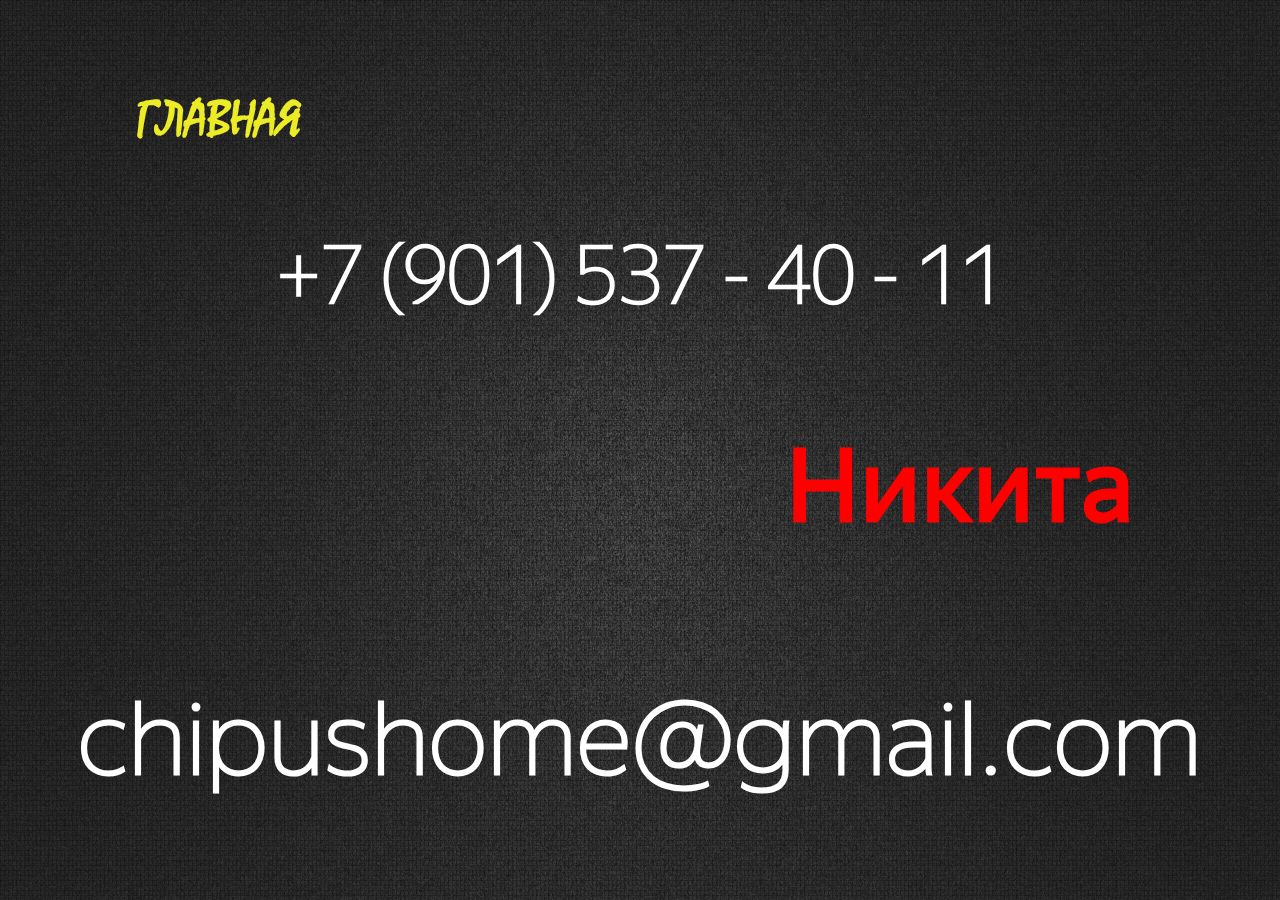
<file: html/contacts.html>
<!DOCTYPE html>
<html lang="ru" dir="ltr">
  <head>
    <meta charset="utf-8">
    
    <title>Контакты</title>
    <link rel="stylesheet" href="../css/contacts.css">

  </head>
  <body>
    <img id="main" src="../img/projectFon.jpg" alt="Заставка">
    <div class="box1">

      <h1><a href="../index.html">ГЛАВНАЯ</a></h1>
    </div>
    <div class="box2">
      <h1>+7 (901) 537 - 40 - 11</h1>
      <h2>Никита</h2>
    </div>
    <div class="box3">
      <h1>chipushome@gmail.com</h1>
    </div>

  </body>
</html>
</file>
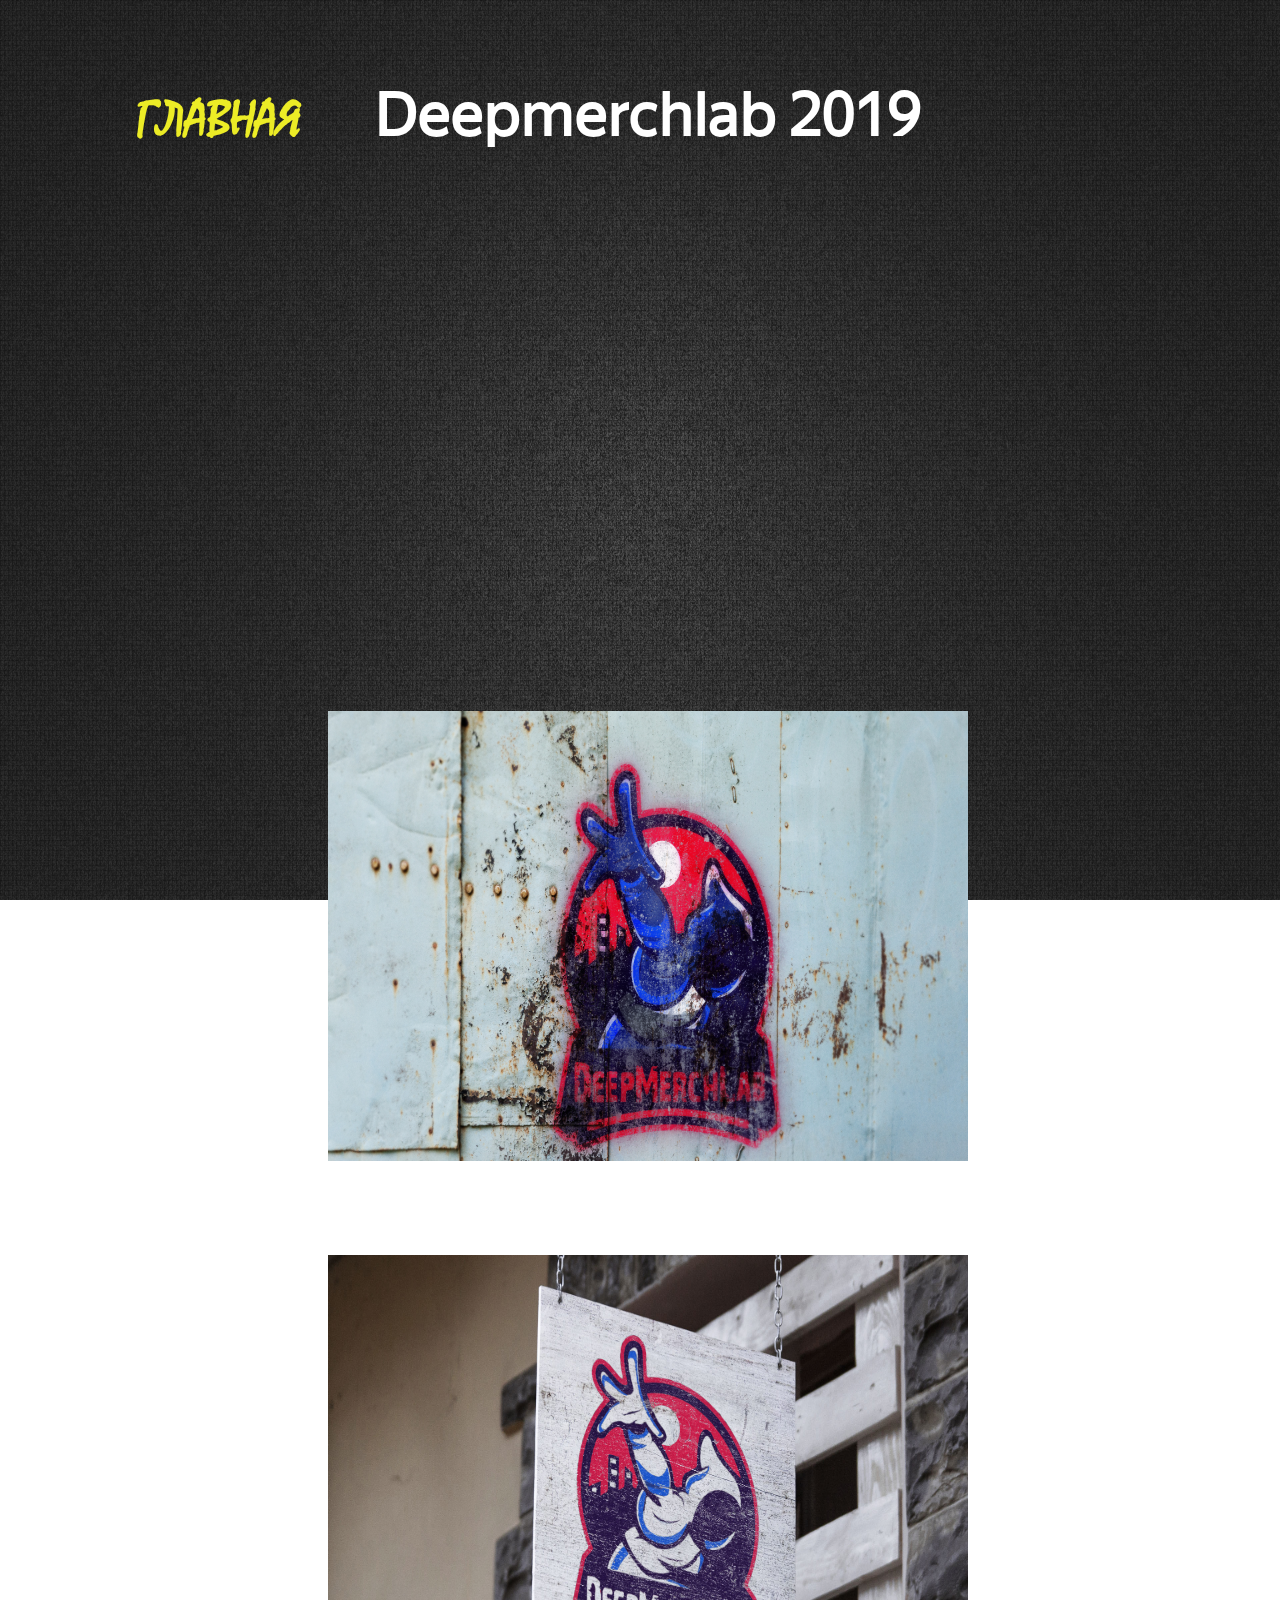
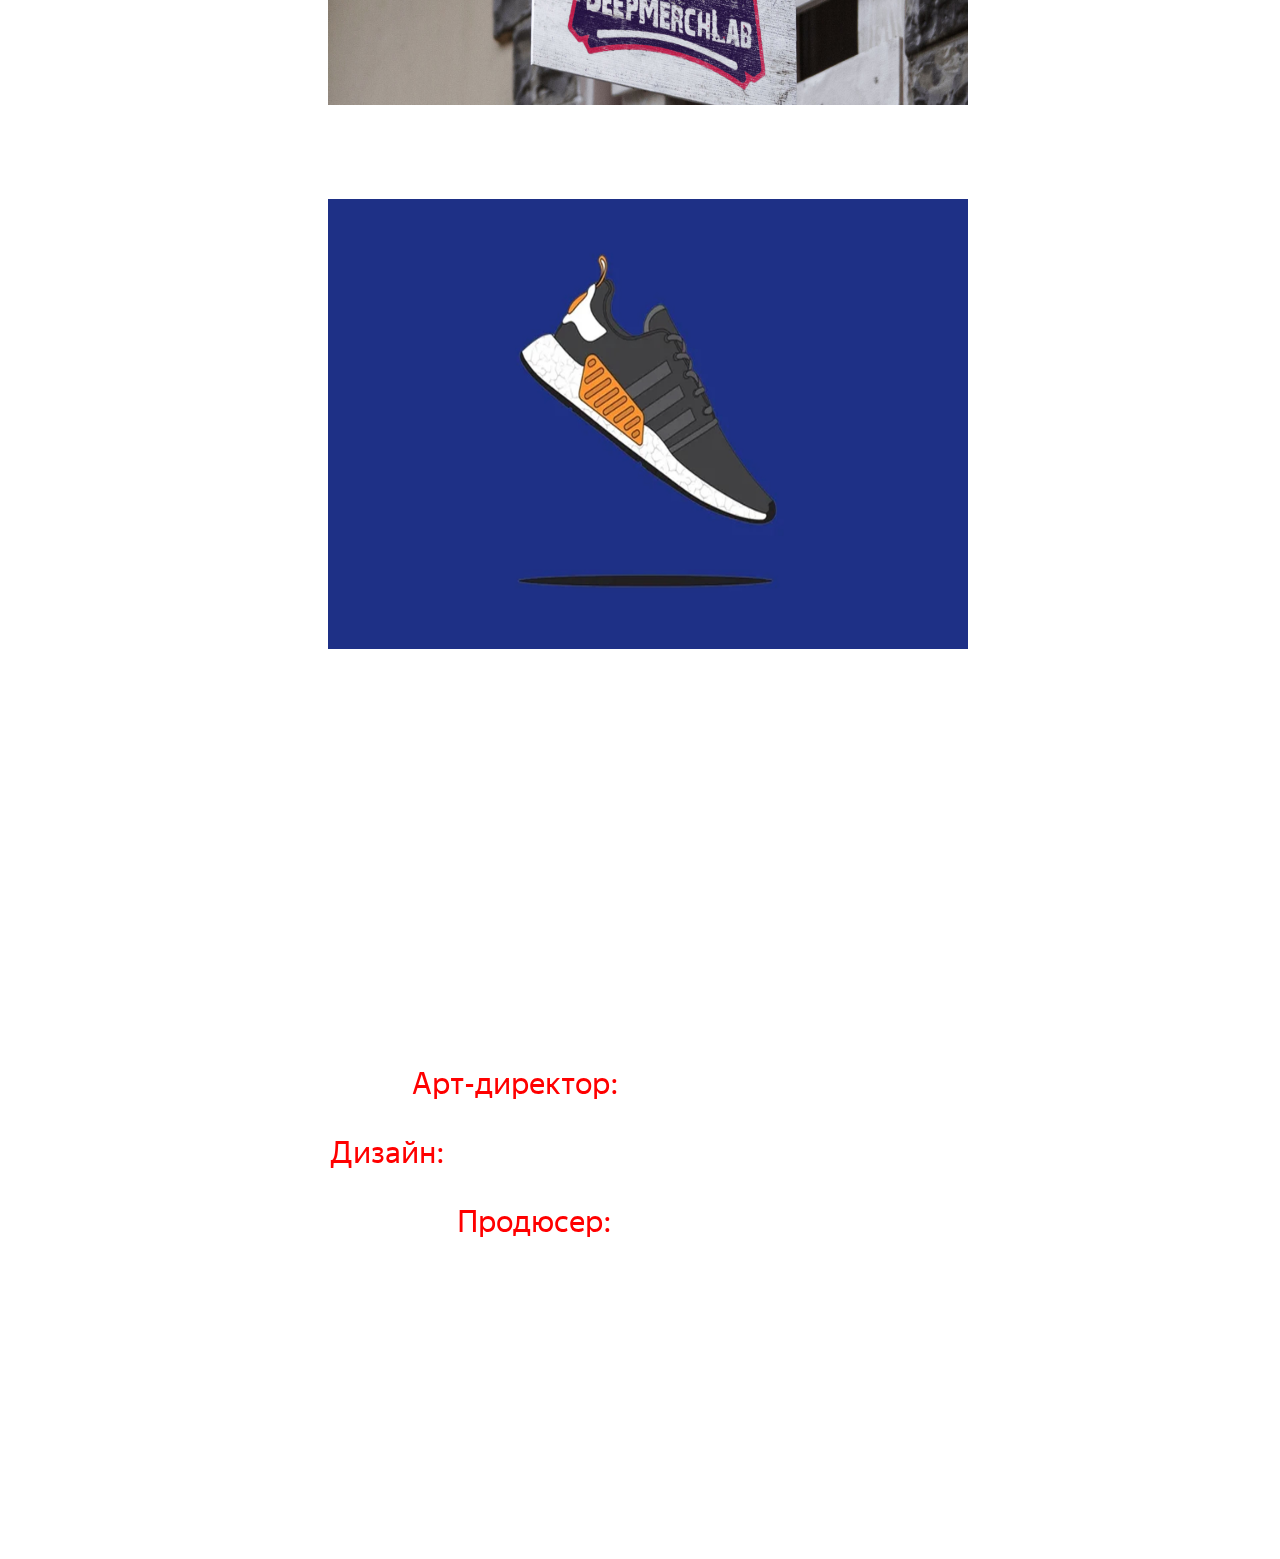
<file: html/deepMerchLab2019.html>
<!DOCTYPE html>
<html lang=ru dir="ltr">
  <head>
    <meta charset="utf-8">
    <link rel="stylesheet" href="../css/deepmerchlab2019.css">
    <meta name="viewport" content="width=device-width, initial-scale=1.0">
    <title>Deepmerchlab 2019</title>
  </head>
  <body>
    <img id="main" src="../img/projectFon.jpg" alt="Заставка">
    <div class="box1">

      <h1><a href="../index.html">ГЛАВНАЯ</a></h1>
    </div>
    <main>
      <div class="box2">
        <h1>Deepmerchlab 2019</h1>
        <iframe  src="https://www.youtube.com/embed/dhU8Vyn4oPI" frameborder="0" allow="accelerometer; autoplay; encrypted-media; gyroscope; picture-in-picture" allowfullscreen></iframe>
      </div>
      <div class="img">
        <img src="../img/projects/deepmerchlab2019/deepmerchlab20191.jpg" >
        <img src="../img/projects/deepmerchlab2019/deepmerchlab20192.jpg" >
        <img src="../img/projects/deepmerchlab2019/deepmerchlab20193.jpg" >
      </div>
      <div class="text">
        <p>Промо ролик интернет магазина одежды.</p>
        <p>Задача&nbsp;&mdash; показать среди какой аудитории &laquo;плавает&raquo; интернет магазин.</p>
        <p>Андеграунд&nbsp;&mdash; вот какая ассоциация с&nbsp;одеждой с&nbsp;этой площадки.</p>
        <p>Так&nbsp;же было реализовано создание прочего визуального контента для соц.сетей.</p>
        <p><a>Арт-директор:</a> Никита Чепусенко</p>
        <p><a>Дизайн:</a> Андрей Мизинцев, Сергей Малышев</p>
        <p><a>Продюсер:</a> Аркадий Орлов</p>
      </div>


    </main>
    <div class="se">

    </div>




  </body>
</html>
</file>
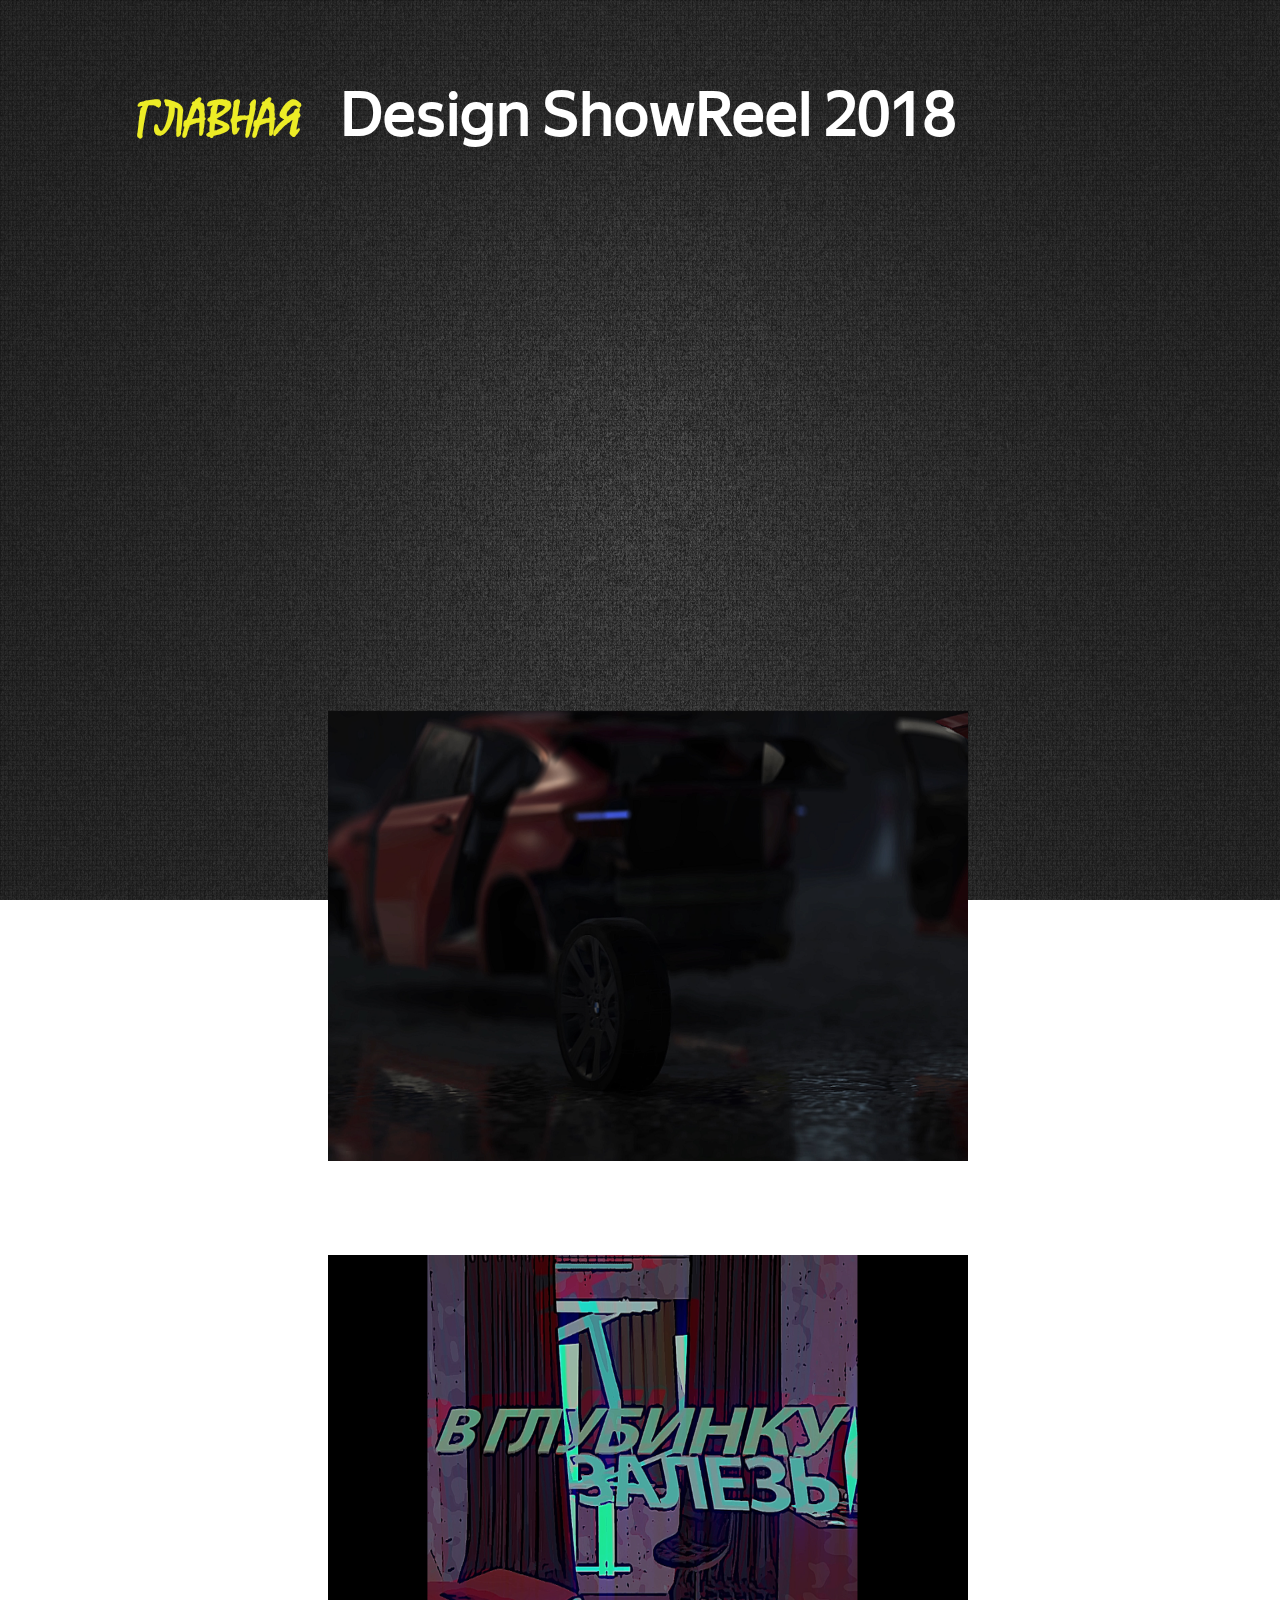
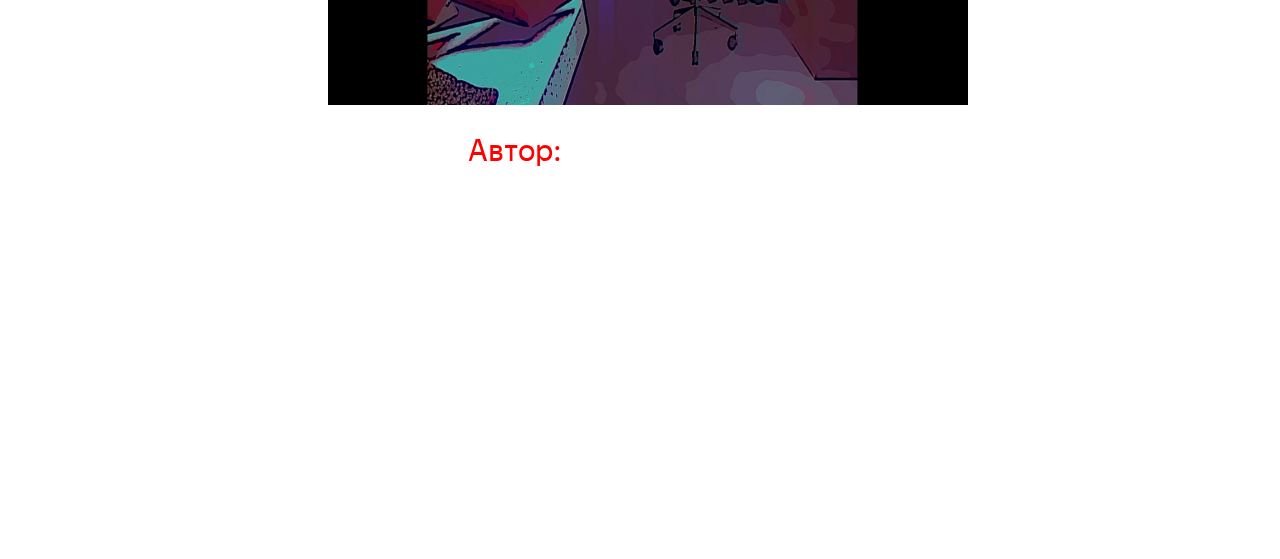
<file: html/designshowreel2018.html>
<!DOCTYPE html>
<html lang=ru dir="ltr">
  <head>
    <meta charset="utf-8">
    <link rel="stylesheet" href="../css/designshowreel2018.css">
    <meta name="viewport" content="width=device-width, initial-scale=1.0">
    <title>Design ShowReel 2018</title>
  </head>
  <body>
    <img id="main" src="../img/projectFon.jpg" alt="Заставка">
    <div class="box1">

      <h1><a href="../index.html">ГЛАВНАЯ</a></h1>
    </div>
    <main>
      <div class="box2">
        <h1>Design ShowReel 2018</h1>
        <iframe width="560" height="315" src="https://www.youtube.com/embed/TyFUqakj6Oc" frameborder="0" allow="accelerometer; autoplay; encrypted-media; gyroscope; picture-in-picture" allowfullscreen></iframe>
      </div>
      <div class="img">
        <img src="../img/projects/designshowreel2018/designshowreel20181.jpg" >
        <img src="../img/projects/designshowreel2018/designshowreel20182.jpg" >
      </div>
      <div class="text">

        <p><a>Автор:</a> Никита Чепусенко</p>

      </div>


    </main>




  </body>
</html>
</file>
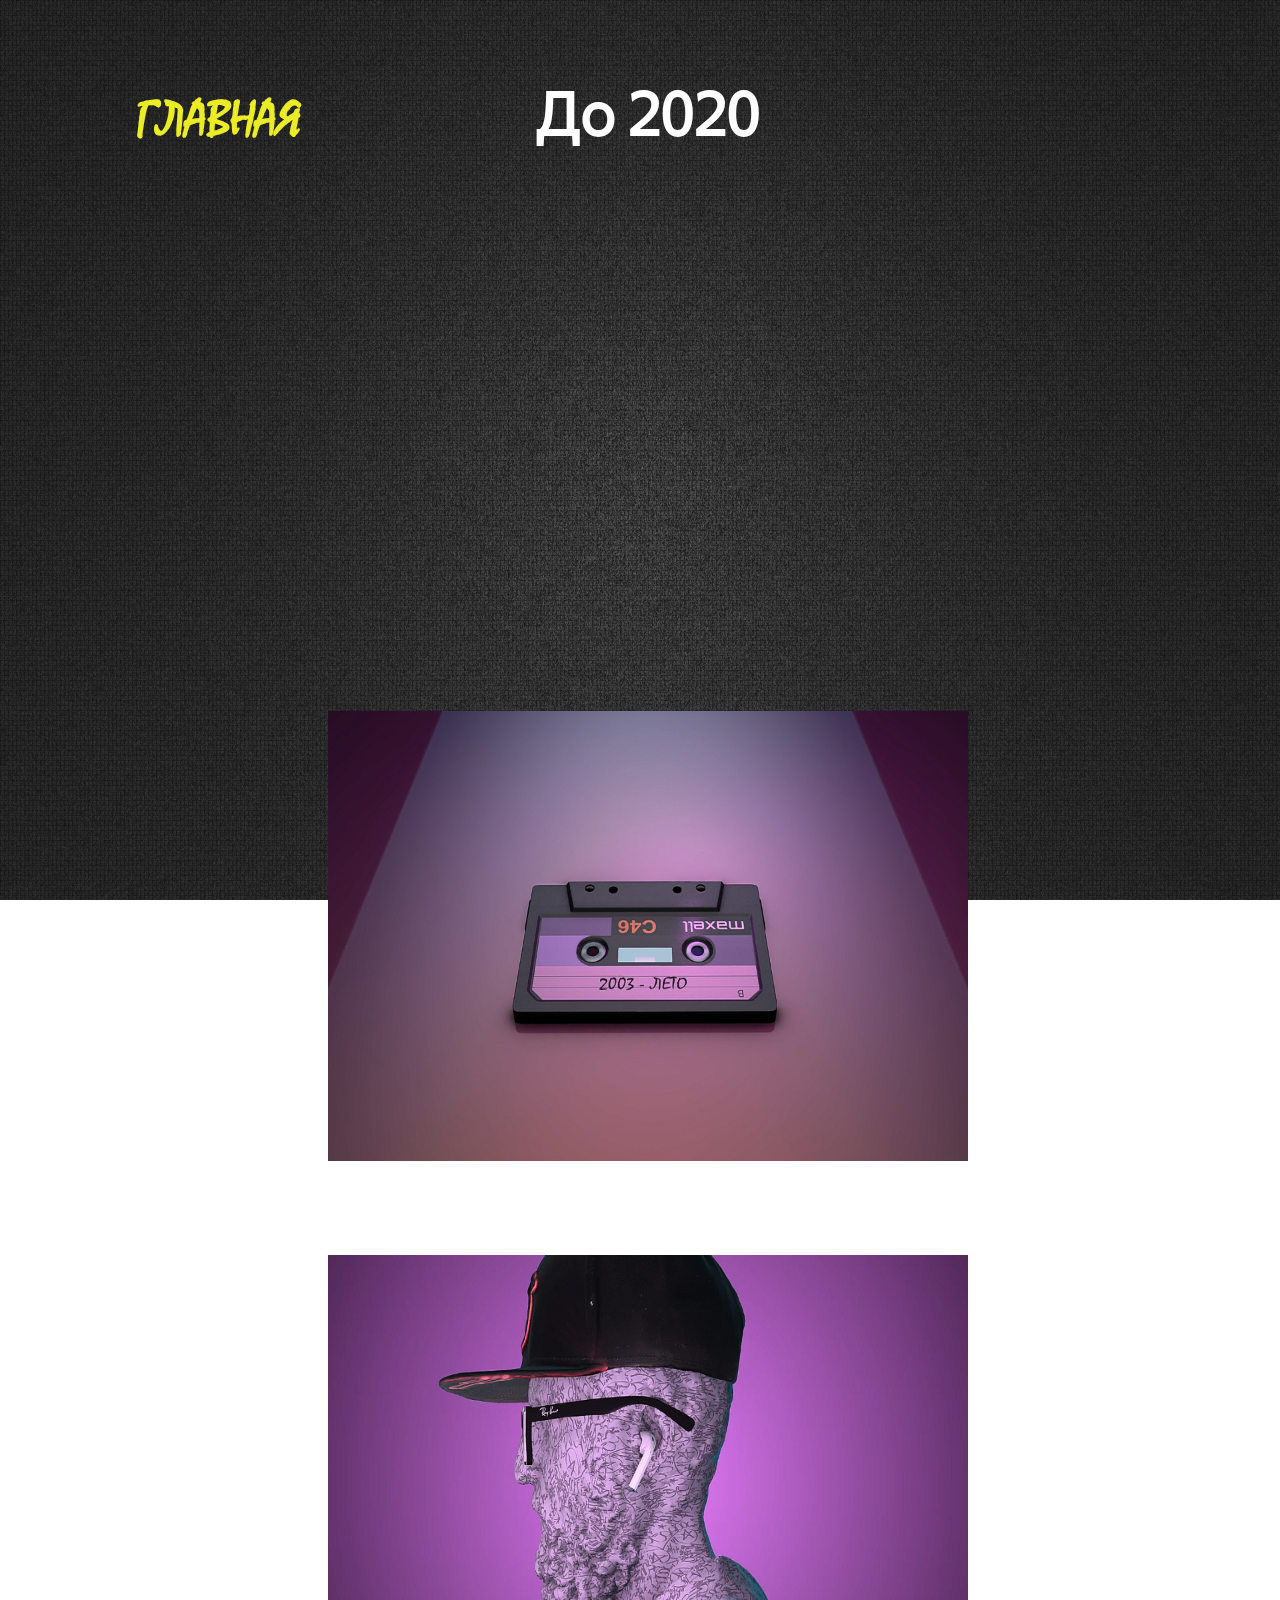
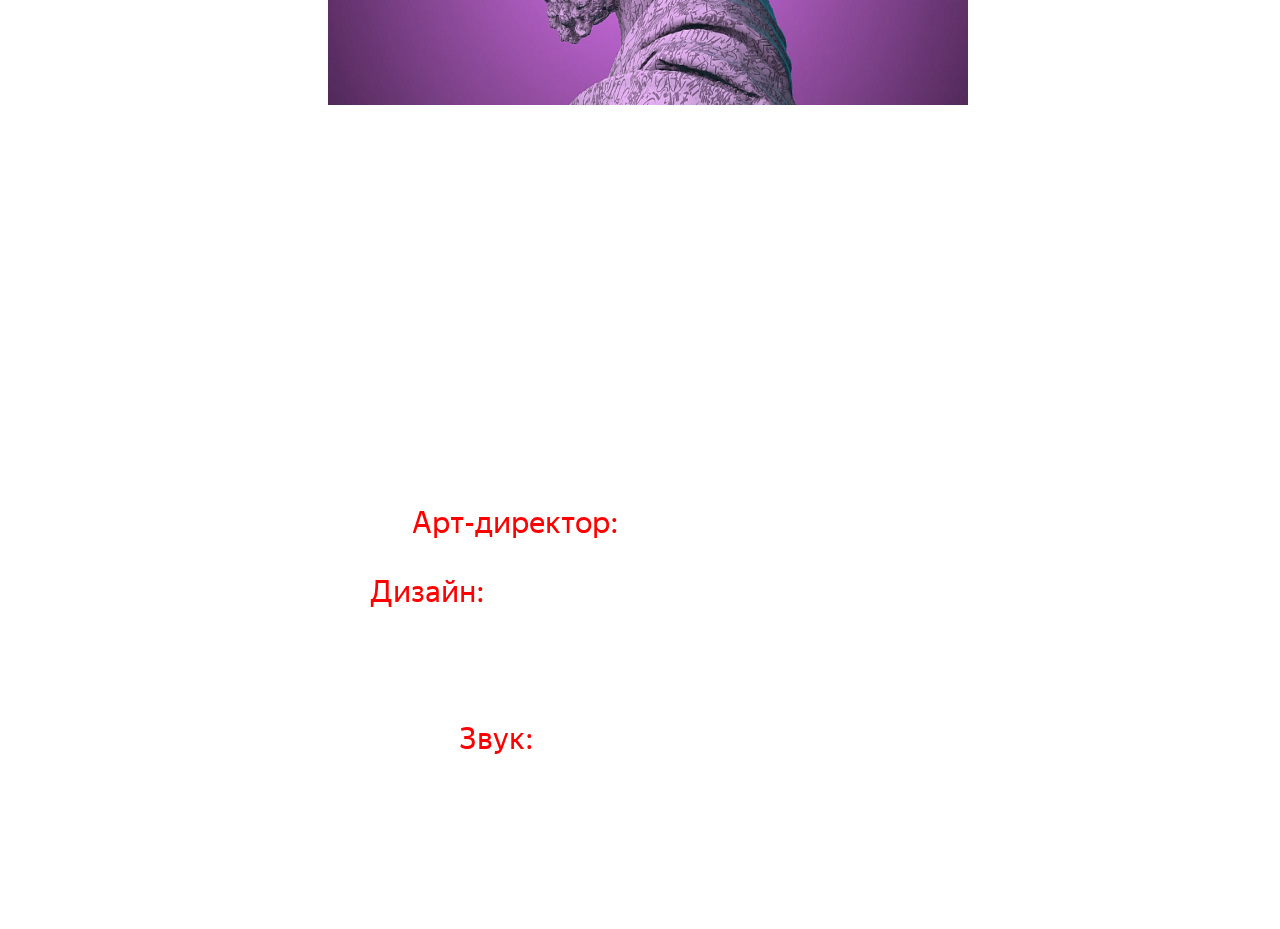
<file: html/do2020.html>
<!DOCTYPE html>
<html lang=ru dir="ltr">
  <head>
    <meta charset="utf-8">
    <link rel="stylesheet" href="../css/do2020.css">
    <meta name="viewport" content="width=device-width, initial-scale=1.0">
    <title>До 2020</title>
  </head>
  <body>
    <img id="main" src="../img/projectFon.jpg" alt="Заставка">
    <div class="box1">

      <h1><a href="../index.html">ГЛАВНАЯ</a></h1>
    </div>
    <main>
      <div class="box2">
        <h1>До 2020</h1>
        <iframe  src="https://www.youtube.com/embed/fNBFxcn-zk4" frameborder="0" allow="accelerometer; autoplay; encrypted-media; gyroscope; picture-in-picture" allowfullscreen></iframe>
      </div>
      <div class="img">
        <img src="../img/projects/do/20201.jpg" >
        <img src="../img/projects/do/20202.jpg" >
      </div>
      <div class="text">
        <p>Пока заканчивается 19год, мы&nbsp;оживили воспоминания о&nbsp;самых странных и&nbsp;нелепых трендах за&nbsp;последние годы.</p>
        <p>Будь то&nbsp;это спиннеры, гироскутеры, старые добрые кассеты, мп4 плееры от&nbsp;которых все так тащились, странное явление как усы везде где только можно, и&nbsp;конечно&nbsp;же &laquo;Дуров, верни стену&raquo;.</p>
        <p><a>Арт-директор:</a> Никита Чепусенко</p>
        <p><a>Дизайн:</a> Aleksei Rozumnyi, Diox..Andrey, Johnson Martin, Francesco Coldesina, Scott VanArsdale, Geoffrey Marchal</p>
        <p><a>Звук:</a> Александр Кириллов</p>
      </div>


    </main>
    <div class="se">

    </div>





  </body>
</html>
</file>
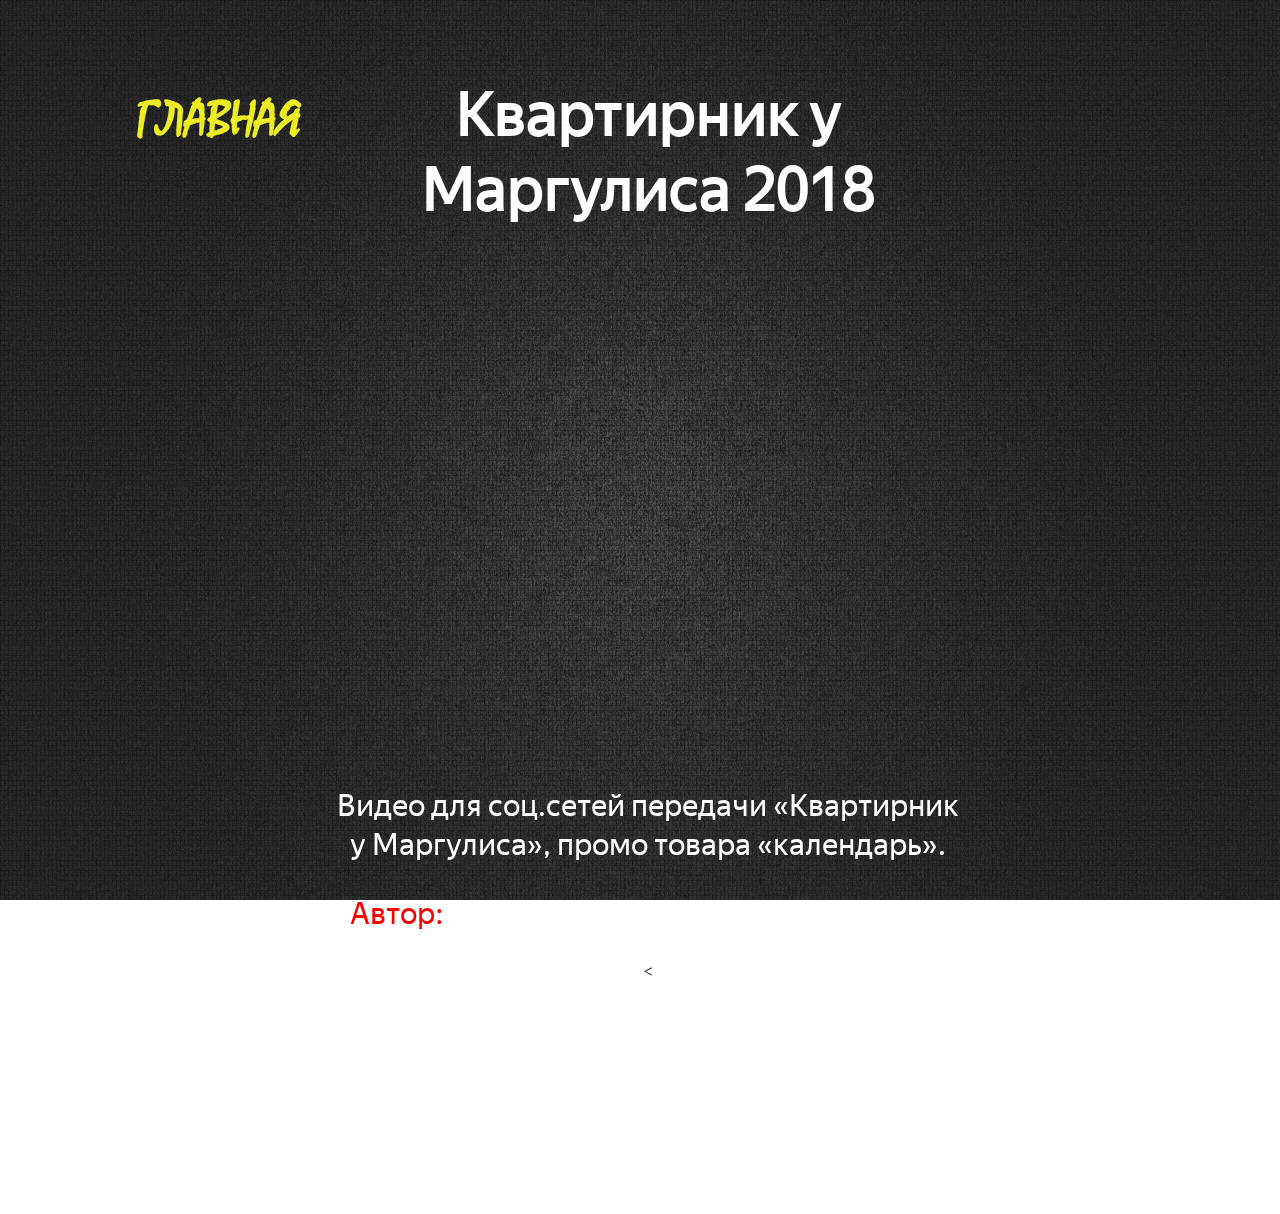
<file: html/flat2018.html>
<!DOCTYPE html>
<html lang=ru dir="ltr">
  <head>
    <meta charset="utf-8">
    <link rel="stylesheet" href="../css/flat2018.css">
    <meta name="viewport" content="width=device-width, initial-scale=1.0">
    <title>Квартирник у&nbsp;Маргулиса 2018</title>
  </head>
  <body>
    <img id="main" src="../img/projectFon.jpg" alt="Заставка">
    <div class="box1">

      <h1><a href="../index.html">ГЛАВНАЯ</a></h1>
    </div>
    <main>
      <div class="box2">
        <h1>Квартирник у Маргулиса 2018</h1>
        <iframe width="560" height="315" src="https://www.youtube.com/embed/jfT8ux_Wiro" frameborder="0" allow="accelerometer; autoplay; encrypted-media; gyroscope; picture-in-picture" allowfullscreen></iframe>
      </div>

      <div class="text">
        <p>Видео для соц.сетей передачи &laquo;Квартирник у&nbsp;Маргулиса&raquo;, промо товара &laquo;календарь&raquo;.</p>

        <p><a>Автор:</a> Никита Чепусенко, София Меркель</p>
        <
      </div>


    </main>




  </body>
</html>
</file>
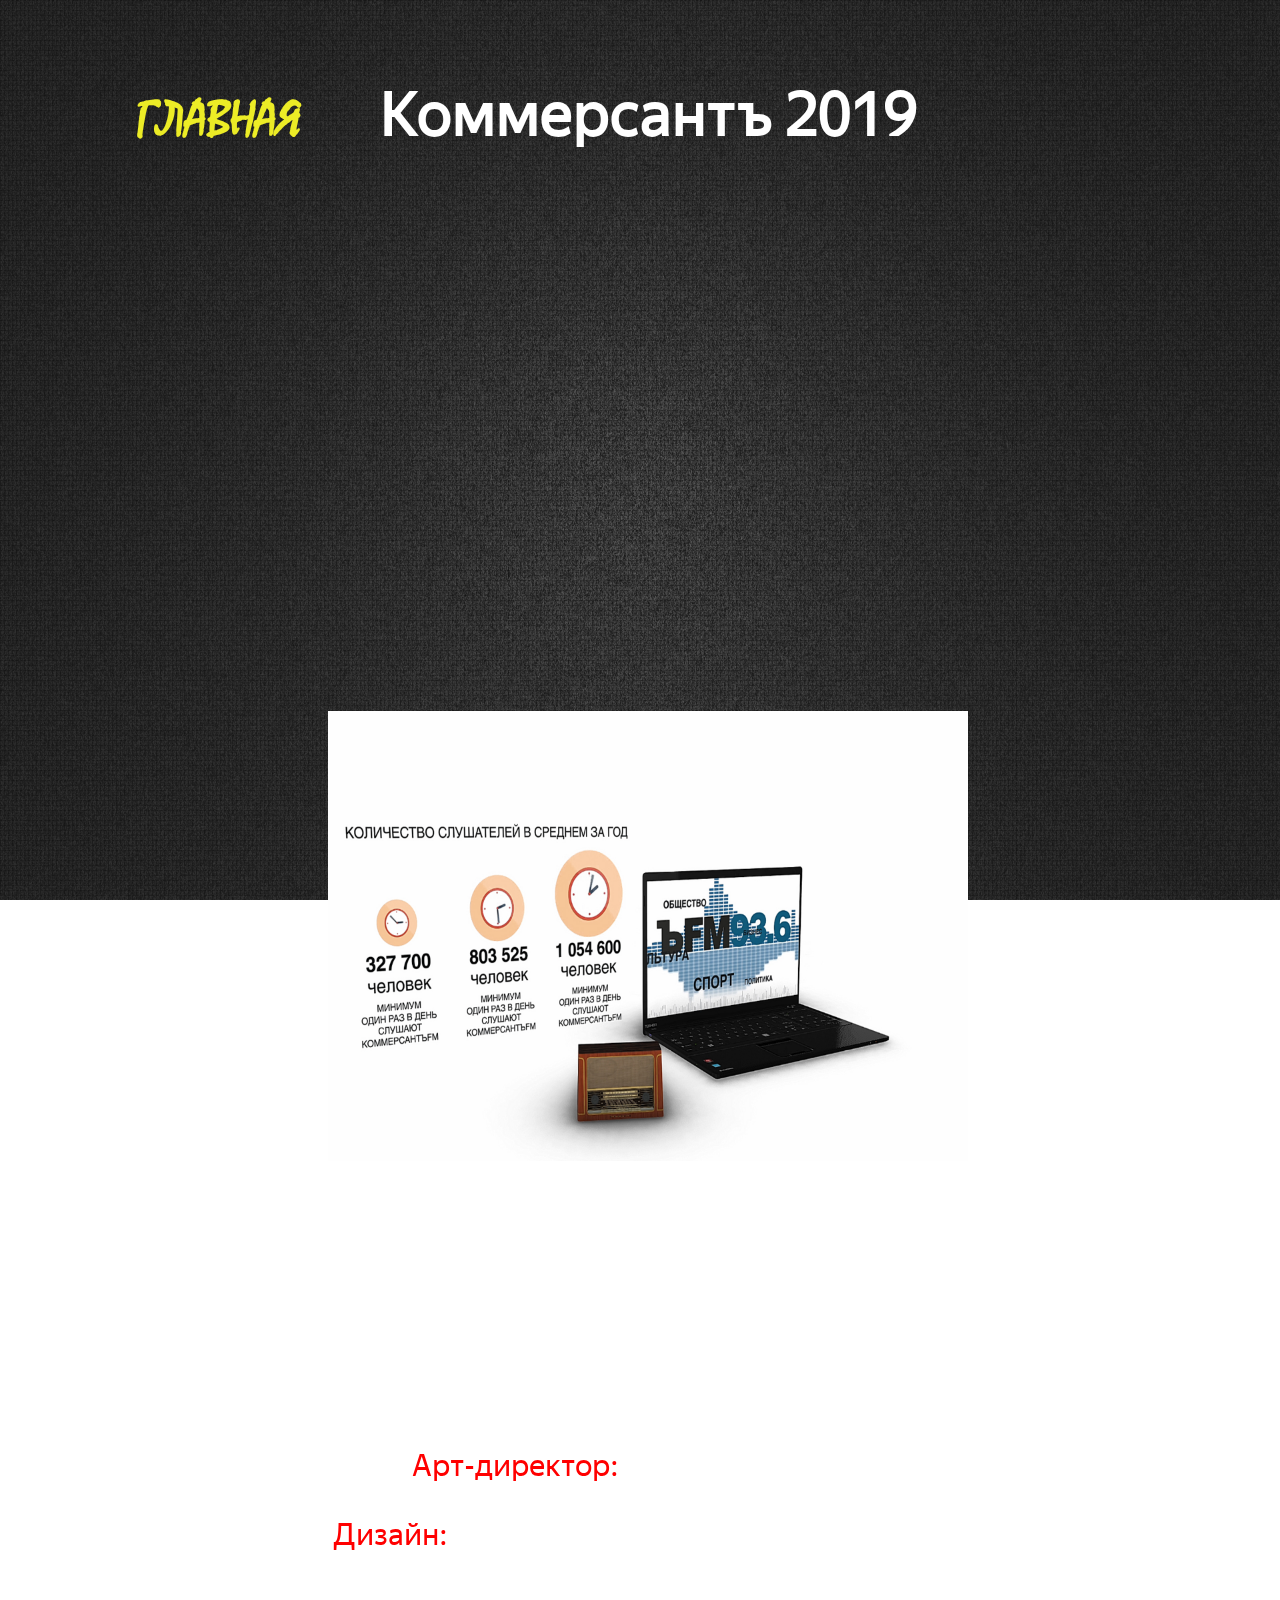
<file: html/komersant2019.html>
<!DOCTYPE html>
<html lang=ru dir="ltr">
  <head>
    <meta charset="utf-8">
    <link rel="stylesheet" href="../css/komersant2019.css">
    <meta name="viewport" content="width=device-width, initial-scale=1.0">
    <title>Коммерсантъ 2019</title>
  </head>
  <body>
    <img id="main" src="../img/projectFon.jpg" alt="Заставка">
    <div class="box1">

      <h1><a href="../index.html">ГЛАВНАЯ</a></h1>
    </div>
    <main>
      <div class="box2">
        <h1>Коммерсантъ 2019</h1>
        <iframe width="560" height="315" src="https://www.youtube.com/embed/qAldYFfOoO8" frameborder="0" allow="accelerometer; autoplay; encrypted-media; gyroscope; picture-in-picture" allowfullscreen></iframe>
      </div>
      <div class="img">
        <img src="../img/projects/komersant2019/komersant20191.jpg" >
      </div>
      <div class="text">
        <p>Первое частное деловое издание в&nbsp;России&nbsp;&mdash; Коммерсантъ.</p>
        <p>Стояла цель рассказать про издательский дом Коммерсантъ. От&nbsp;истории развития до&nbsp;существования в&nbsp;наши дни.</p>
        <p><a>Арт-директор:</a> Никита Чепусенко</p>
        <p><a>Дизайн:</a> Тимофеев Андрей, Максим Гольцев, Никита Чепусенко</p>

      </div>


    </main>




  </body>
</html>
</file>
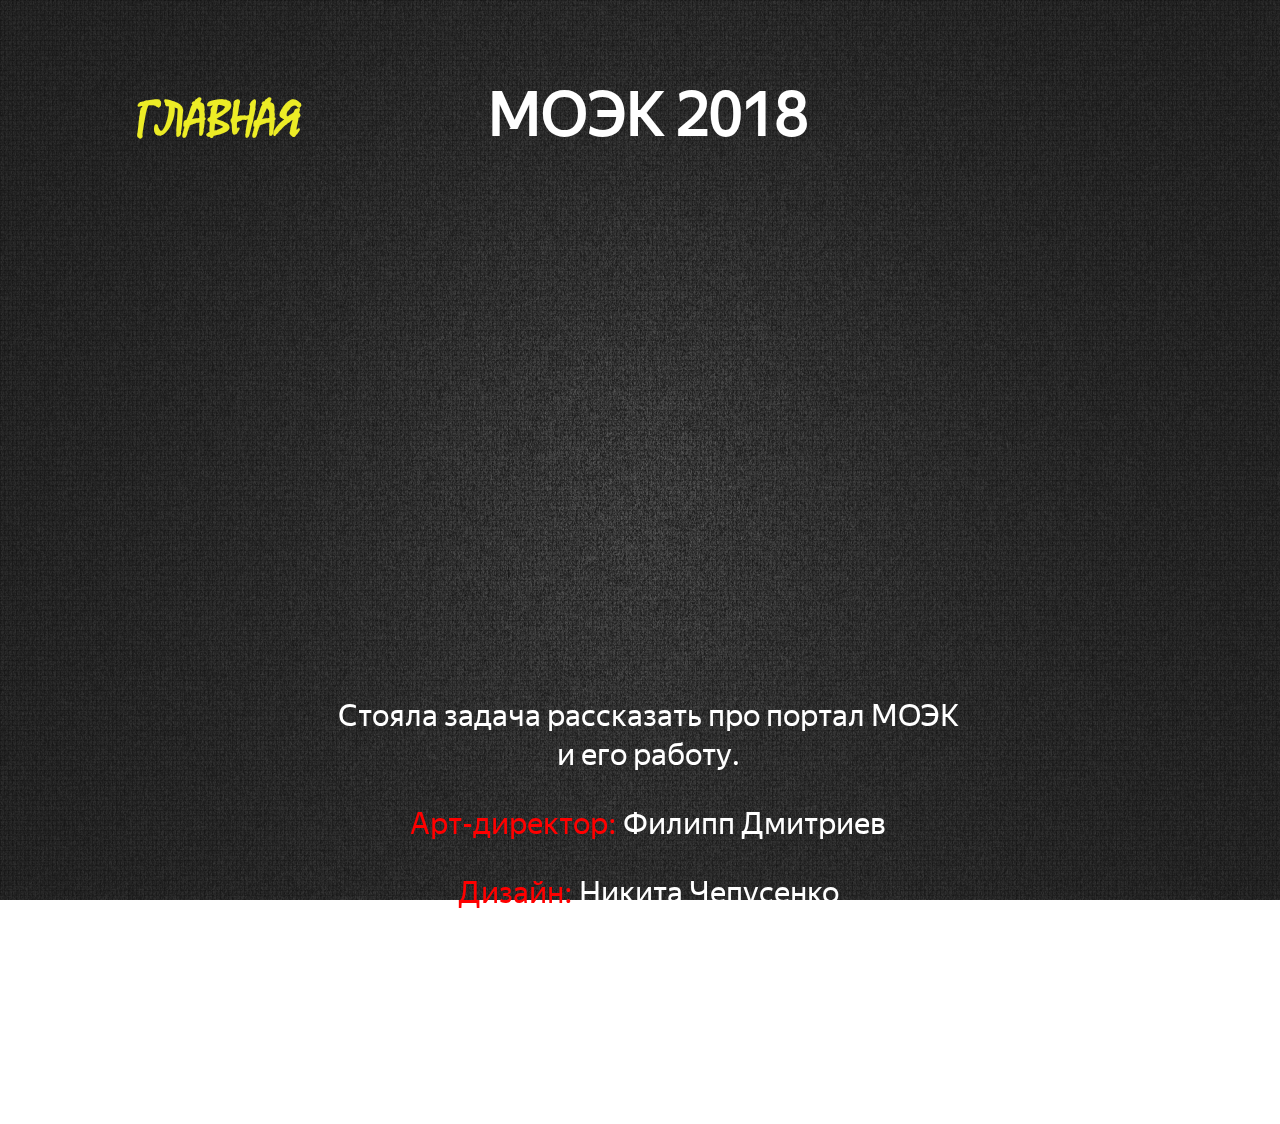
<file: html/moek2018.html>
<!DOCTYPE html>
<html lang=ru dir="ltr">
  <head>
    <meta charset="utf-8">
    <link rel="stylesheet" href="../css/moek2018.css">
    <meta name="viewport" content="width=device-width, initial-scale=1.0">
    <title>МОЭК 2018</title>
  </head>
  <body>
    <img id="main" src="../img/projectFon.jpg" alt="Заставка">
    <div class="box1">

      <h1><a href="../index.html">ГЛАВНАЯ</a></h1>
    </div>
    <main>
      <div class="box2">
        <h1>МОЭК 2018</h1>
        <iframe width="560" height="315" src="https://www.youtube.com/embed/mueGhggRnMI" frameborder="0" allow="accelerometer; autoplay; encrypted-media; gyroscope; picture-in-picture" allowfullscreen></iframe>
      </div>

      <div class="text">
        <p>Стояла задача рассказать про портал МОЭК и&nbsp;его работу.</p>
        <p><a>Арт-директор:</a> Филипп Дмитриев</p>
        <p><a>Дизайн:</a> Никита Чепусенко</p>

      </div>


    </main>




  </body>
</html>
</file>
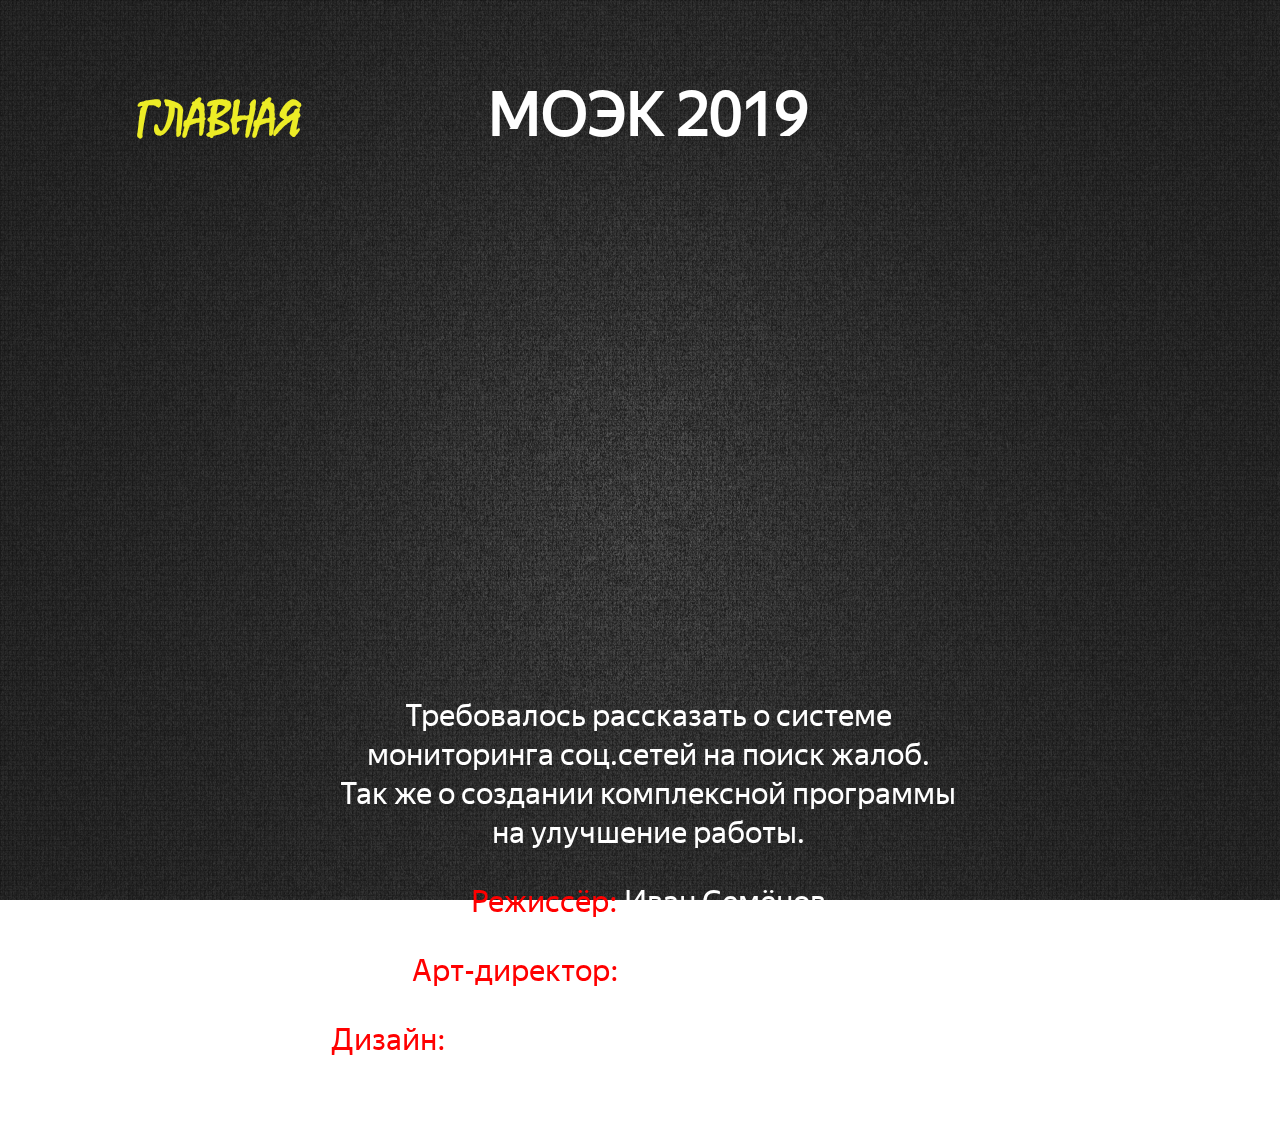
<file: html/moek2019.html>
<!DOCTYPE html>
<html lang=ru dir="ltr">
  <head>
    <meta charset="utf-8">
    <link rel="stylesheet" href="../css/moek2019.css">
    <meta name="viewport" content="width=device-width, initial-scale=1.0">
    <title>МОЭК 2019</title>
  </head>
  <body>
    <img id="main" src="../img/projectFon.jpg" alt="Заставка">
    <div class="box1">

      <h1><a href="../index.html">ГЛАВНАЯ</a></h1>
    </div>
    <main>
      <div class="box2">
        <h1>МОЭК 2019</h1>
        <iframe width="560" height="315" src="https://www.youtube.com/embed/kDUbO_03rwk" frameborder="0" allow="accelerometer; autoplay; encrypted-media; gyroscope; picture-in-picture" allowfullscreen></iframe>
      </div>
      <div class="text">
        <p>Требовалось рассказать о&nbsp;системе мониторинга соц.сетей на&nbsp;поиск жалоб. Так&nbsp;же о&nbsp;создании комплексной программы на&nbsp;улучшение работы.</p>

        <p><a>Режиссёр:</a> Иван Семёнов</p>
        <p><a>Арт-директор:</a> Никита Чепусенко</p>
        <p><a>Дизайн:</a> Никита Чепусенко, Максим Гольцев, William Hoffman, Mia Cross</p>
      </div>


    </main>




  </body>
</html>
</file>
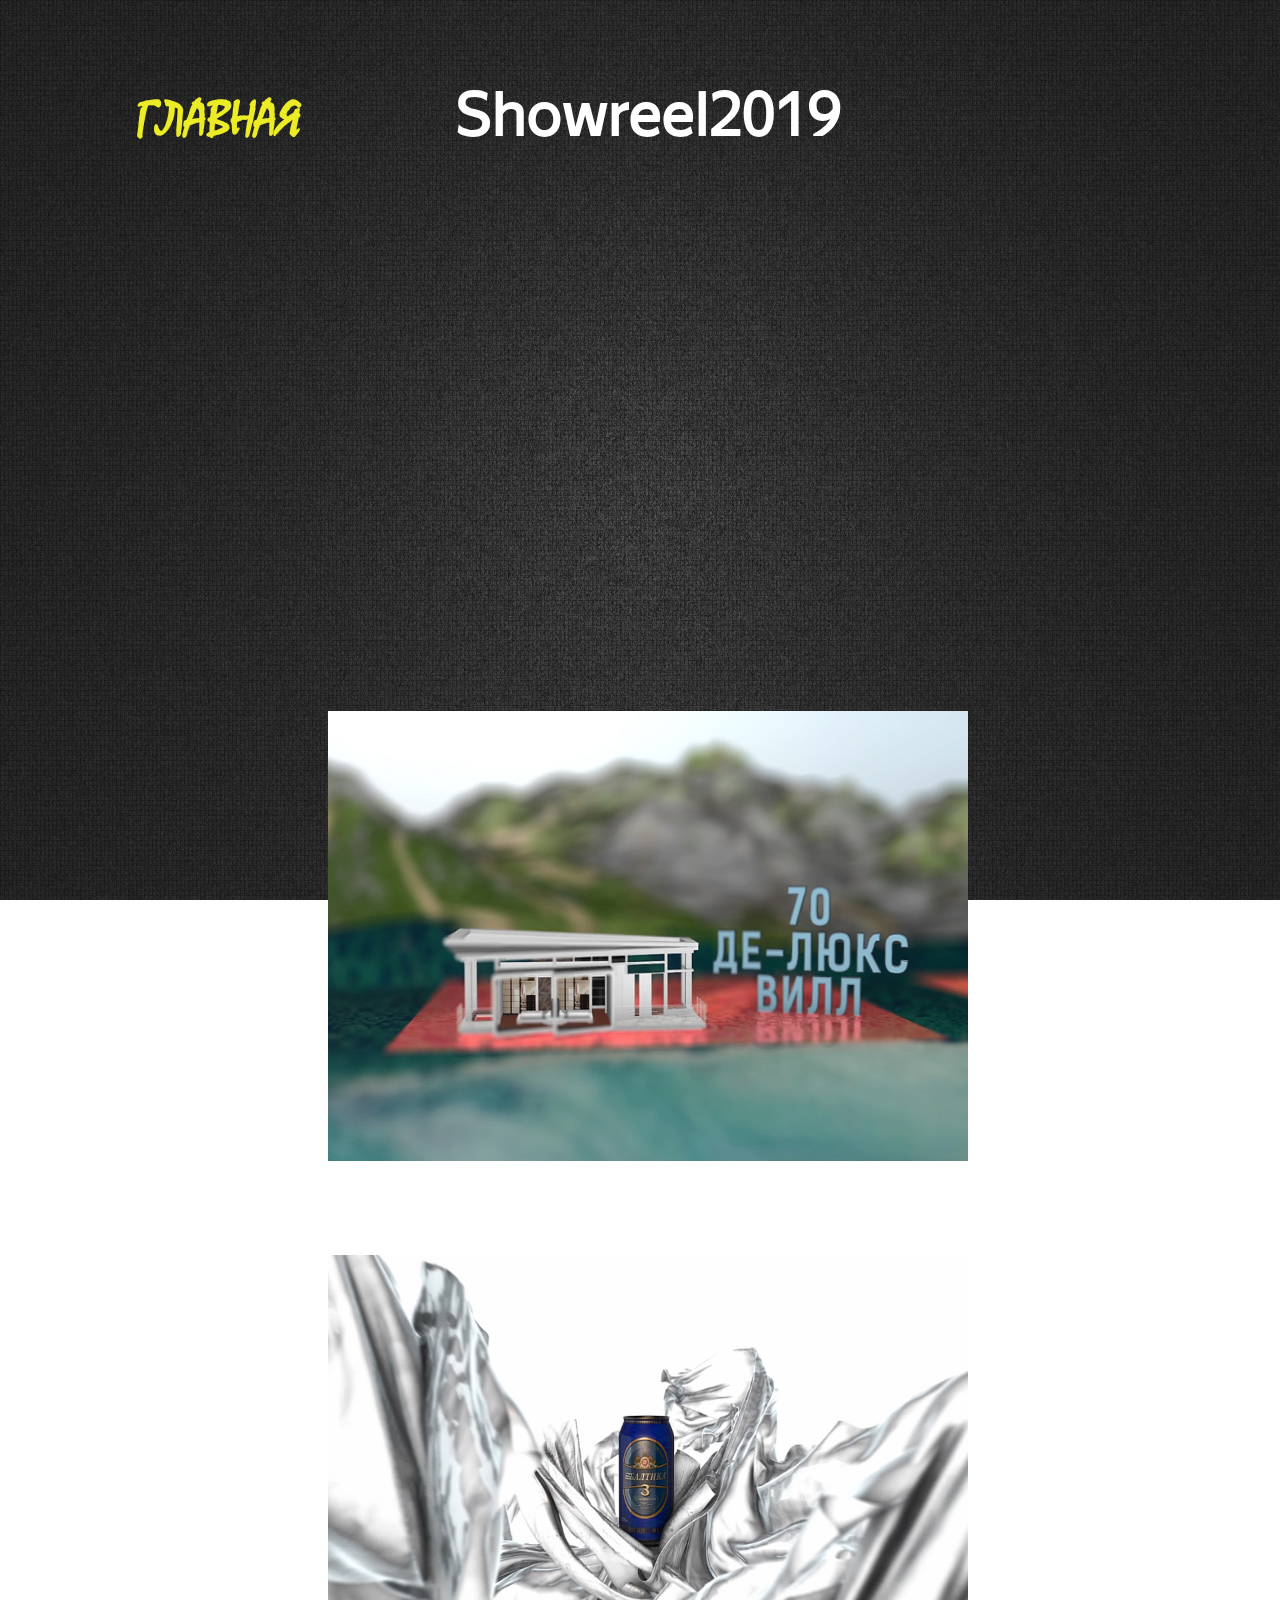
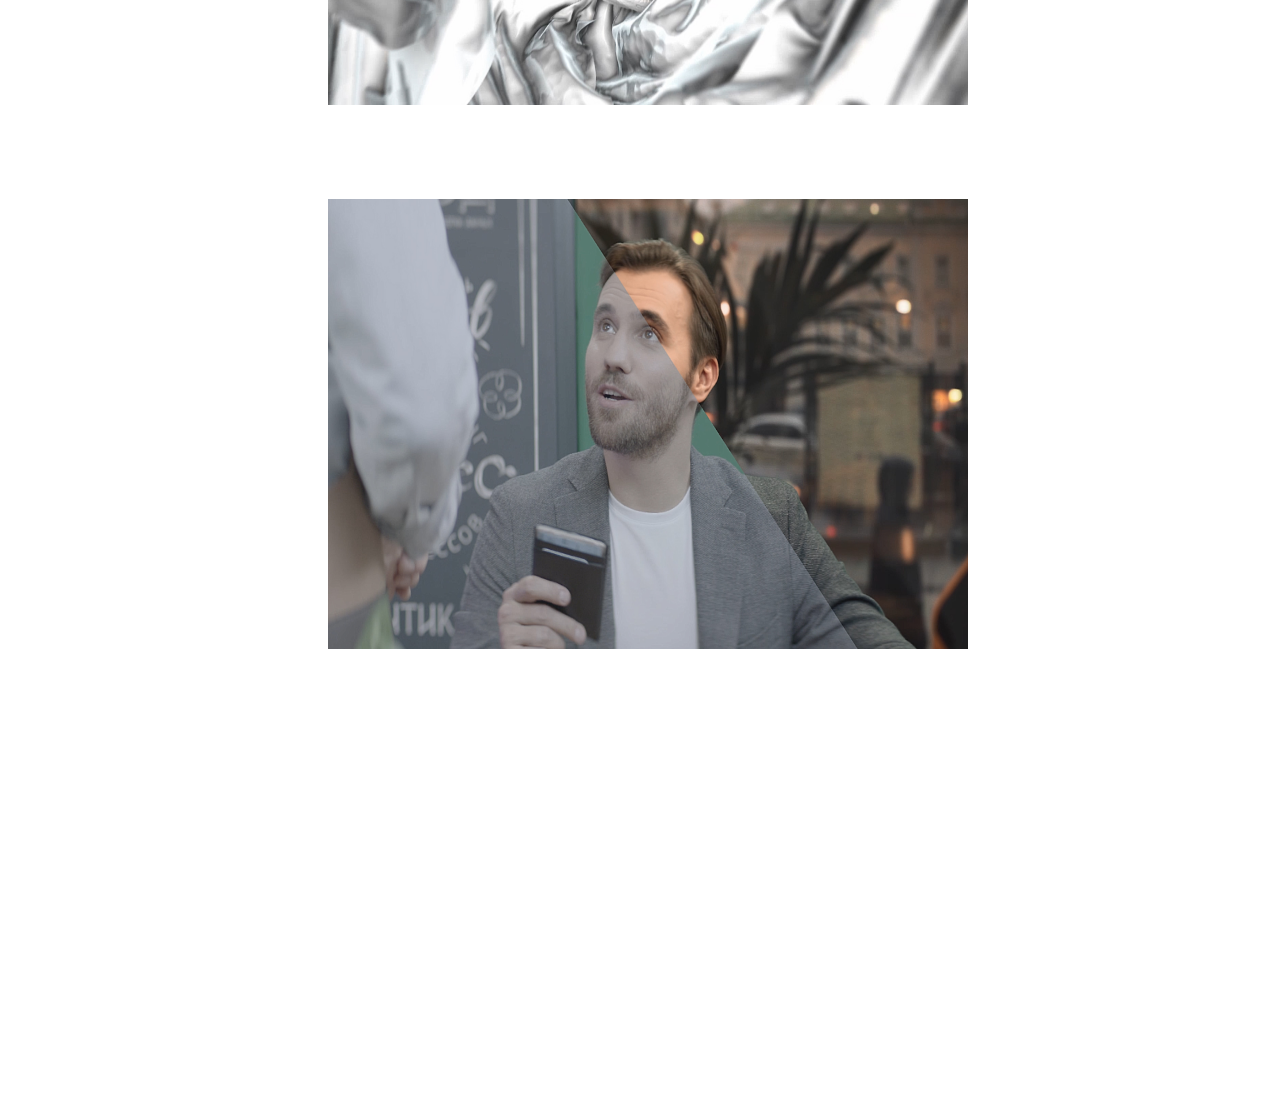
<file: html/showreel2019.html>
<!DOCTYPE html>
<html lang=ru dir="ltr">
  <head>
    <meta charset="utf-8">
    <link rel="stylesheet" href="../css/showreel2019.css">
    <meta name="viewport" content="width=device-width, initial-scale=1.0">
    <title>Showreel2019</title>
  </head>
  <body>
    <img id="main" src="../img/projectFon.jpg" alt="Заставка">
    <div class="box1">

      <h1><a href="../index.html">ГЛАВНАЯ</a></h1>
    </div>
    <main>
      <div class="box2">
        <h1>Showreel2019</h1>
        <iframe width="560" height="315" src="https://www.youtube.com/embed/lw-I2WKSezI" frameborder="0" allow="accelerometer; autoplay; encrypted-media; gyroscope; picture-in-picture" allowfullscreen></iframe>
      </div>
      <div class="img">
        <img src="../img/projects/showreel2019/showreel20191.jpg" >
        <img src="../img/projects/showreel2019/showreel20192.jpg" >
        <img src="../img/projects/showreel2019/showreel20193.jpg" >
      </div>
      <div class="text">
        <p>Шоурил Никиты Чепусенко&nbsp;&mdash; арт-директора, супервайзера компьютерной графики.</p>
        <p>Работы за&nbsp;2019&nbsp;год.</p>
      </div>


    </main>




  </body>
</html>
</file>
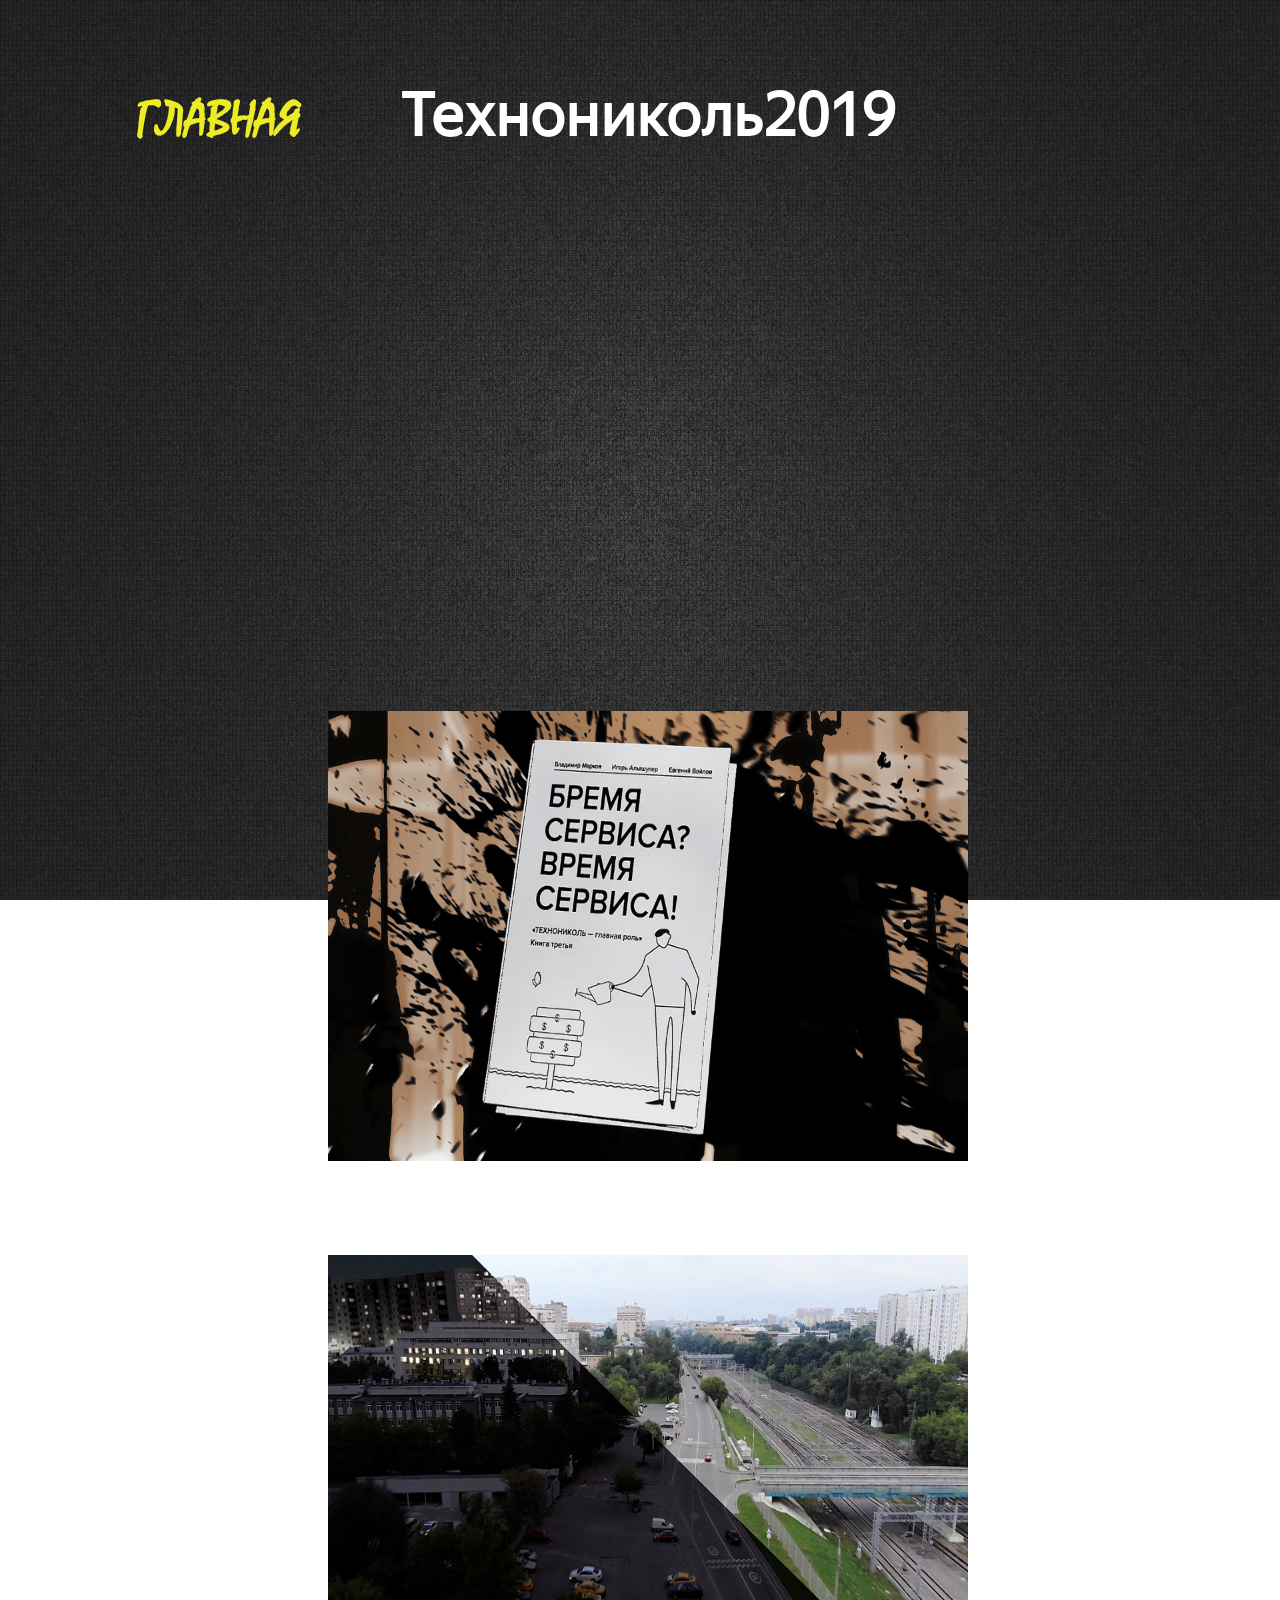
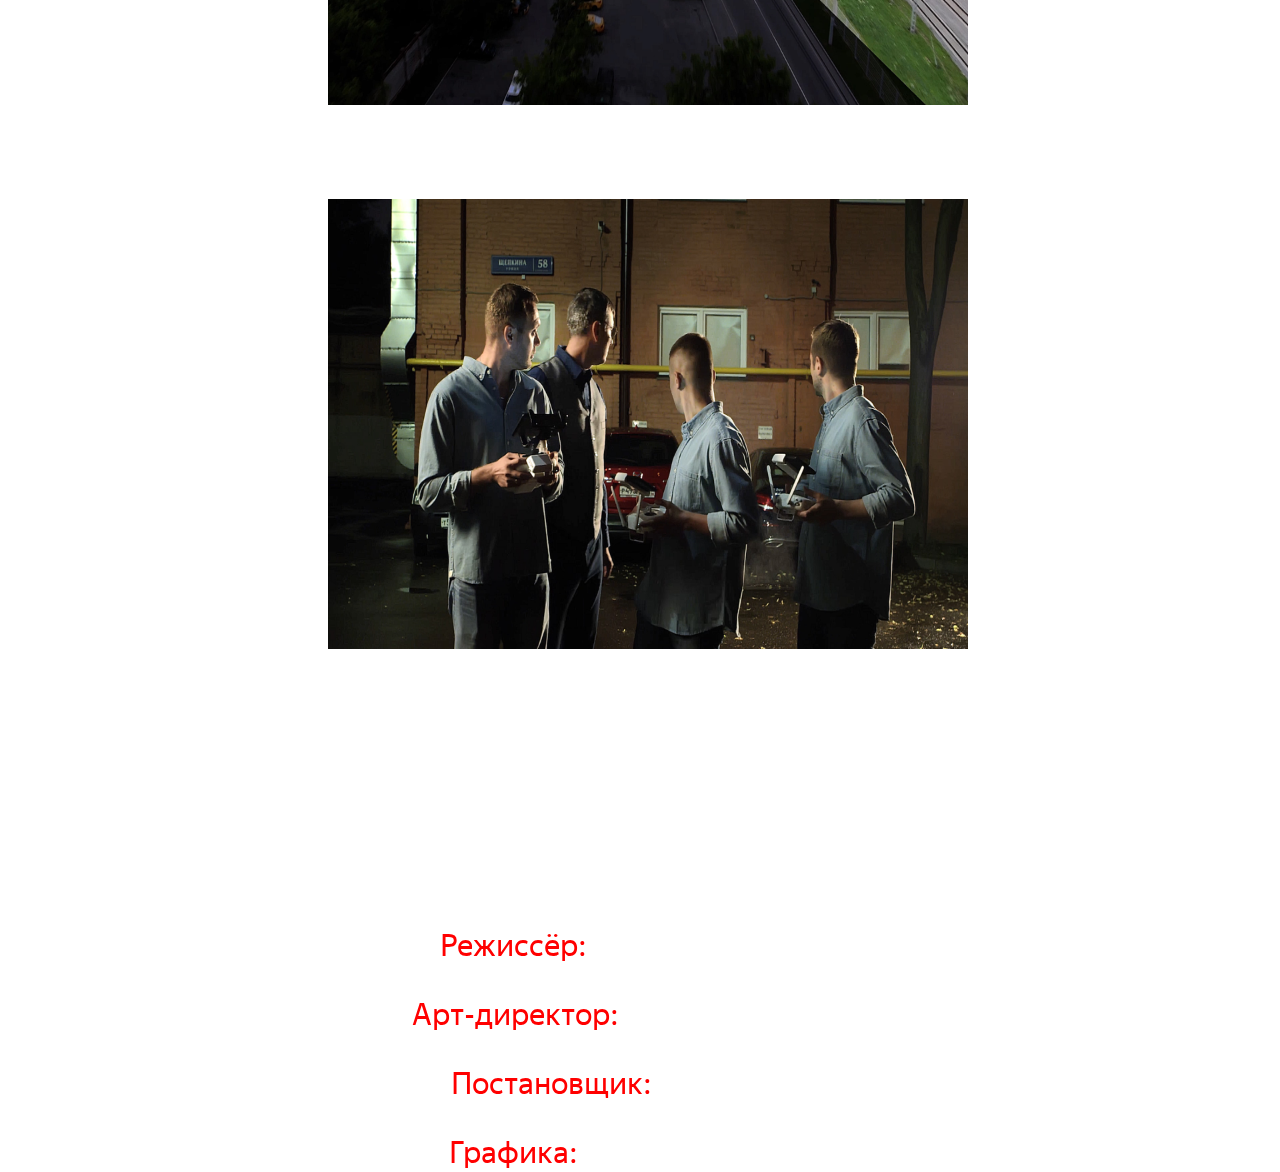
<file: html/tehnonikol2019.html>
<!DOCTYPE html>
<html lang=ru dir="ltr">
  <head>
    <meta charset="utf-8">
    <link rel="stylesheet" href="../css/tehnonikol2019.css">
    <meta name="viewport" content="width=device-width, initial-scale=1.0">
    <title>Технониколь2019</title>
  </head>
  <body>
    <img id="main" src="../img/projectFon.jpg" alt="Заставка">
    <div class="box1">

      <h1><a href="../index.html">ГЛАВНАЯ</a></h1>
    </div>
    <main>
      <div class="box2">
        <h1>Технониколь2019</h1>
        <iframe width="560" height="315" src="https://www.youtube.com/embed/2fO5jevtXf0" frameborder="0" allow="accelerometer; autoplay; encrypted-media; gyroscope; picture-in-picture" allowfullscreen></iframe>
      </div>
      <div class="img">
        <img src="../img/projects/tehnonikol2019/tehnonikol20191.jpg" >
        <img src="../img/projects/tehnonikol2019/tehnonikol20192.jpg" >
        <img src="../img/projects/tehnonikol2019/tehnonikol20193.jpg" >
      </div>
      <div class="text">
        <p>Требовалось сделать видео, как-бы трейлер, рекламы книги &laquo;Время сервиса&raquo; компании Технониколь. </p>
        <p>Вдохновение пришло со&nbsp;знакомства зрителя с&nbsp;персонажами в&nbsp;фильмах Гая Ричи.</p>
        <p><a>Режиссёр:</a> Филипп Дмитриев</p>
        <p><a>Арт-директор:</a> Никита Чепусенко</p>
        <p><a>Постановщик:</a> Артём Орлов</p>
        <p><a>Графика:</a> Алексей Большаев</p>
      </div>


    </main>




  </body>
</html>
</file>
<file: css/contacts.css>
@font-face {
  font-family: Mistral; /* Гарнитура шрифта */
  src: url(../fonts/mistralregular.ttf); /* Путь к файлу со шрифтом */
}
@font-face {
  font-family: Medium;
  src: url(../fonts/YandexSansText-Medium.ttf)
}
@font-face {
  font-family: light;
  src: url(../fonts/YandexSansText-Thin.ttf)
}
@font-face {
  font-family: Regular;
  src: url(../fonts/YandexSansText-Regular.ttf)
}
img{
  position: fixed;
  width: 100vw;
  height: 100vh;
  left: 0;
  top: 0;
}
a{
  text-decoration: none;
}
.box1{
  margin-left: 10vw;
  margin-top: 10vh;
}
.box1 h1 a{
  position: relative;
  z-index: 5;
  font-family: Mistral;
  font-size: 50px;
  color: #ECEC26;
}
.box1 h1:hover{
  text-shadow: #ECEC26 0 0 50px;
}
.box2{
  display: flex;
  justify-content: center;
  align-items: center;
  flex-direction: column;
}
.box2 h1{
  position: relative;
  z-index: 5;

  font-family: light;
  font-size: 100px;
  color: #FFFFFF;
}
.box2 h2{
  margin-left: 50vw;
  margin-top: -15vh;
  position: relative;
  z-index: 5;
  font-family: Regular;
  font-size: 100px;
  color: #FF0000;
}
.box3{
  display: flex;
  justify-content: center;
  align-items: center;
  flex-direction: column;
}
.box3 h1{
  position: relative;
  z-index: 5;
  margin-top: -5vh;
  font-family: light;
  font-size: 100px;
  color: #FFFFFF;
}
@media (max-width: 1720px) {
  .box2 h2{

    margin-top: 5vh;
  }
  .box3 h1{

    margin-top: 5vh;
  }
}
@media (max-width: 1920px) {
  .box2 h2{

    margin-top: 5vh;
  }
  .box3 h1{

    margin-top: 5vh;
  }
}
@media (max-width: 2220px) {
  .box2 h2{

    margin-top: 5vh;
  }
  .box3 h1{

    margin-top: 5vh;
  }
}
@media (max-width: 1360px) {
  .box2 h2{

    margin-top: 5vh;
  }
  .box3 h1{

    margin-top: 5vh;
  }
}
@media (max-width: 1270px) {
  .box2 h2{
    font-size: 80px;
    margin-top: 3vh;
  }
  .box3 h1{
    font-size: 80px;
    margin-top: 3vh;
  }
}
.box2 h1{

  font-size: 80px;

}
@media (max-width: 1000px) {
  .box2 h2{
    font-size: 80px;
    margin-top: 3vh;
  }
  .box3 h1{
    font-size: 80px;
    margin-top: 3vh;
  }
  .box1 h1{

    font-size: 80px;

  }
}
</file>
<file: css/deepmerchlab2019.css>
@font-face {
  font-family: Mistral; /* Гарнитура шрифта */
  src: url(../fonts/mistralregular.ttf); /* Путь к файлу со шрифтом */
}
@font-face {
  font-family: Medium;
  src: url(../fonts/YandexSansText-Medium.ttf)
}
@font-face {
  font-family: light;
  src: url(../fonts/YandexSansText-Thin.ttf)
}
@font-face {
  font-family: Regular;
  src: url(../fonts/YandexSansText-Regular.ttf)
}
#main{
  position: fixed;
  width: 100vw;
  height: 100vh;
  left: 0;
  top: 0;
}
iframe{
  width: 50vw;
  height: 50vh;
}
a{
  text-decoration: none;

}
.box1{
  margin-left: 10vw;
  margin-top: 10vh;
}
.box1 h1 a{
  position: relative;
  z-index: 5;
  font-family: Mistral;
  font-size: 50px;
  color: #ECEC26;
}
.box1 h1:hover{
  text-shadow: #ECEC26 0 0 50px;
}
main{
  width: 100vw;

  display: flex;
  justify-content: center;
  text-align: center;
  flex-direction: column;
}
.se{
  width: 100px;
  height: 100px;
  position: relative;
  margin-top: 40vh;
}
.box2 h1{
  font-family: Regular;
  font-size: 60px;
  position: relative;
  z-index: 5;
  color: #FFFFFF;
}
iframe{
  position: relative;
  z-index: 5;
}
.box2{
  width: 50vw;
  height: 50vh;
  margin-left: 25vw;
  margin-top: -15vh;
}
.text{
  width: 50vw;
  height: 50vh;
  margin-left: 25vw;
  margin-top: 120vh;
}
.img{
  width: 50vw;
  height: 50vh;
  position: relative;
  z-index: 5;
  margin-left: 25vw;
  margin-top: 30vh;
}
.img img{
  width: 50vw;
  height: 50vh;
  margin-bottom: 10vh;
}
p{
  font-family: Regular;
  font-size: 30px;
  position: relative;
  z-index: 5;
  color: #FFFFFF;
}
p a{
  color: #FF0000;
}
@media (max-width: 2220px) {
  .img{
    margin-top: 25vh;
  }
}


@media (max-width: 1024px) {
  .img img{
    width: 70vw;
    height: 30vh;
    margin-bottom: 3vh;

  }
  .box1{

    margin-top: 5vh;
  }
  .box1 h1 a{

    font-size: 30px;

  }
  .box2{
    margin-left: 15vw;
    margin-top: 0vh;
  }
  .box2 h1{
    margin-left: 25vw;
    font-size: 50px;

  }
  iframe{
    width: 70vw;
    height: 30vh;
  }
  .img{
    margin-left: 15vw;
    margin-top: 0vh;
  }
  .text{
    width: 70vw;
    height: 30vh;
    margin-left: 15vw;
    margin-top: 45vh;
  }
  p{
    font-size: 30px;

  }
}
@media (max-width: 600px) {
  .img img{
    width: 70vw;
    height: 30vh;
    margin-bottom: 3vh;

  }
  .box1{

    margin-top: 5vh;
  }
  .box1 h1 a{

    font-size: 30px;

  }
  .box2{
    margin-left: 15vw;
    margin-top: 0vh;
  }
  .box2 h1{
    margin-left: 25vw;
    font-size: 30px;

  }
  iframe{
    width: 70vw;
    height: 30vh;
  }
  .img{
    margin-left: 15vw;
    margin-top: -5vh;
  }
  .text{
    width: 70vw;
    height: 30vh;
    margin-left: 15vw;
    margin-top: 45vh;
  }
  p{
    font-size: 30px;

  }
}
@media (max-width: 430px) {
  .img img{
    width: 70vw;
    height: 20vh;
    margin-bottom: 3vh;

  }
  .box1{

    margin-top: 5vh;
  }
  .box1 h1 a{

    font-size: 25px;

  }
  .box2{
    margin-left: 15vw;
    margin-top: 0vh;
  }
  .box2 h1{
    margin-left: 16vw;
    font-size: 25px;

  }
  iframe{
    width: 70vw;
    height: 20vh;
  }
  .img{
    margin-left: 15vw;
    margin-top: -17vh;
  }
  .text{
    width: 70vw;
    height: 20vh;
    margin-left: 15vw;
    margin-top: 15vh;
  }
  p{
    font-size: 20px;

  }
}
</file>
<file: css/designshowreel2018.css>
@font-face {
  font-family: Mistral; /* Гарнитура шрифта */
  src: url(../fonts/mistralregular.ttf); /* Путь к файлу со шрифтом */
}
@font-face {
  font-family: Medium;
  src: url(../fonts/YandexSansText-Medium.ttf)
}
@font-face {
  font-family: light;
  src: url(../fonts/YandexSansText-Thin.ttf)
}
@font-face {
  font-family: Regular;
  src: url(../fonts/YandexSansText-Regular.ttf)
}
#main{
  position: fixed;
  width: 100vw;
  height: 100vh;
  left: 0;
  top: 0;
}
a{
  text-decoration: none;

}
.box1{
  margin-left: 10vw;
  margin-top: 10vh;
}
.box1 h1 a{
  position: relative;
  z-index: 5;
  font-family: Mistral;
  font-size: 50px;
  color: #ECEC26;
}
.box1 h1:hover{
  text-shadow: #ECEC26 0 0 50px;
}
main{
  width: 100vw;

  display: flex;
  justify-content: center;
  text-align: center;
  flex-direction: column;
}
.box2 h1{
  font-family: Regular;
  font-size: 60px;
  position: relative;
  z-index: 5;
  color: #FFFFFF;
}
iframe{
  position: relative;
  z-index: 5;
  width: 50vw;
  height: 50vh;
}
.box2{
  width: 50vw;
  height: 50vh;
  margin-left: 25vw;
  margin-top: -15vh;
}
.text{
  width: 50vw;
  height: 50vh;
  margin-left: 25vw;
  margin-top: 60vh;
}
.img{
  width: 50vw;
  height: 50vh;
  position: relative;
  z-index: 5;
  margin-left: 25vw;
  margin-top: 30vh;
}
.img img{
  width: 50vw;
  height: 50vh;
  margin-bottom: 10vh;
}
p{
  font-family: Regular;
  font-size: 30px;
  position: relative;
  z-index: 5;
  color: #FFFFFF;
}
p a{
  color: #FF0000;
}
@media (max-width: 2220px) {
  .img{
    margin-top: 25vh;
  }
}


@media (max-width: 1024px) {
  .img img{
    width: 70vw;
    height: 30vh;
    margin-bottom: 3vh;

  }
  .box1{

    margin-top: 5vh;
  }
  .box1 h1 a{

    font-size: 30px;

  }
  .box2{
    margin-left: 15vw;
    margin-top: 0vh;
  }
  .box2 h1{
    margin-left: 25vw;
    font-size: 50px;

  }
  iframe{
    width: 70vw;
    height: 30vh;
  }
  .img{
    margin-left: 15vw;
    margin-top: 5vh;
  }
  .text{
    width: 70vw;
    height: 30vh;
    margin-left: 15vw;
    margin-top: 13vh;
  }
  p{
    font-size: 30px;

  }
}
@media (max-width: 600px) {
  .img img{
    width: 70vw;
    height: 30vh;
    margin-bottom: 3vh;

  }
  .box1{

    margin-top: 5vh;
  }
  .box1 h1 a{

    font-size: 30px;

  }
  .box2{
    margin-left: 15vw;
    margin-top: 0vh;
  }
  .box2 h1{
    margin-left: 25vw;
    font-size: 30px;

  }
  iframe{
    width: 70vw;
    height: 30vh;
  }
  .img{
    margin-left: 15vw;
    margin-top: 0vh;
  }
  .text{
    width: 70vw;
    height: 30vh;
    margin-left: 15vw;
    margin-top: 13vh;
  }
  p{
    font-size: 30px;

  }
}
@media (max-width: 430px) {
  .img img{
    width: 70vw;
    height: 20vh;
    margin-bottom: 3vh;

  }
  .box1{

    margin-top: 5vh;
  }
  .box1 h1 a{

    font-size: 25px;

  }
  .box2{
    margin-left: 15vw;
    margin-top: 0vh;
  }
  .box2 h1{
    margin-left: 20vw;
    font-size: 25px;

  }
  iframe{
    width: 70vw;
    height: 20vh;
  }
  .img{
    margin-left: 15vw;
    margin-top: -7vh;
  }
  .text{
    width: 70vw;
    height: 20vh;
    margin-left: 15vw;
    margin-top: -2vh;
  }
  p{
    font-size: 20px;

  }
}
</file>
<file: css/do2020.css>
@font-face {
  font-family: Mistral; /* Гарнитура шрифта */
  src: url(../fonts/mistralregular.ttf); /* Путь к файлу со шрифтом */
}
@font-face {
  font-family: Medium;
  src: url(../fonts/YandexSansText-Medium.ttf)
}
@font-face {
  font-family: light;
  src: url(../fonts/YandexSansText-Thin.ttf)
}
@font-face {
  font-family: Regular;
  src: url(../fonts/YandexSansText-Regular.ttf)
}
#main{
  position: fixed;
  width: 100vw;
  height: 100vh;
  left: 0;
  top: 0;
}
iframe{
  width: 50vw;
  height: 50vh;
}
a{
  text-decoration: none;

}
.box1{
  margin-left: 10vw;
  margin-top: 10vh;
}
.box1 h1 a{
  position: relative;
  z-index: 5;
  font-family: Mistral;
  font-size: 50px;
  color: #ECEC26;
}
.box1 h1:hover{
  text-shadow: #ECEC26 0 0 50px;
}
main{
  width: 100vw;

  display: flex;
  justify-content: center;
  text-align: center;
  flex-direction: column;
}
.box2 h1{
  font-family: Regular;
  font-size: 60px;
  position: relative;
  z-index: 5;
  color: #FFFFFF;
}
iframe{
  position: relative;
  z-index: 5;
}
.box2{
  width: 50vw;
  height: 50vh;
  margin-left: 25vw;
  margin-top: -15vh;
}
.text{
  width: 50vw;
  height: 50vh;
  margin-left: 25vw;
  margin-top: 60vh;
}
.img{
  width: 50vw;
  height: 50vh;
  position: relative;
  z-index: 5;
  margin-left: 25vw;
  margin-top: 40vh;
}
.img img{
  width: 50vw;
  height: 50vh;
  margin-bottom: 10vh;
}
p{
  font-family: Regular;
  font-size: 30px;
  position: relative;
  z-index: 5;
  color: #FFFFFF;
}
p a{
  color: #FF0000;
}
meta{
  display: none;
}
.se{
  width: 100px;
  height: 100px;
  position: relative;
  margin-top: 30vh;
}
@media (max-width: 2220px) {
  .img{
    margin-top: 25vh;
  }
}


@media (max-width: 1024px) {
  .img img{
    width: 70vw;
    height: 30vh;
    margin-bottom: 3vh;

  }
  .box1{

    margin-top: 5vh;
  }
  .box1 h1 a{

    font-size: 30px;

  }
  .box2{
    margin-left: 15vw;
    margin-top: 0vh;
  }
  .box2 h1{
    margin-left: 25vw;
    font-size: 50px;

  }
  iframe{
    width: 70vw;
    height: 30vh;
  }
  .img{
    margin-left: 15vw;
    margin-top: -5vh;
  }
  .text{
    width: 70vw;
    height: 30vh;
    margin-left: 15vw;
    margin-top: 13vh;
  }
  p{
    font-size: 30px;

  }
}
@media (max-width: 600px) {
  .img img{
    width: 70vw;
    height: 30vh;
    margin-bottom: 3vh;

  }
  .box1{

    margin-top: 5vh;
  }
  .box1 h1 a{

    font-size: 30px;

  }
  .box2{
    margin-left: 15vw;
    margin-top: 0vh;
  }
  .box2 h1{
    margin-left: 25vw;
    font-size: 30px;

  }
  iframe{
    width: 70vw;
    height: 30vh;
  }
  .img{
    margin-left: 15vw;
    margin-top: -5vh;
  }
  .text{
    width: 70vw;
    height: 30vh;
    margin-left: 15vw;
    margin-top: 13vh;
  }
  p{
    font-size: 30px;

  }
}
@media (max-width: 430px) {
  .img img{
    width: 70vw;
    height: 20vh;
    margin-bottom: 3vh;

  }
  .box1{

    margin-top: 5vh;
  }
  .box1 h1 a{

    font-size: 25px;

  }
  .box2{
    margin-left: 15vw;
    margin-top: 0vh;
  }
  .box2 h1{
    margin-left: 25vw;
    font-size: 25px;

  }
  iframe{
    width: 70vw;
    height: 20vh;
  }
  .img{
    margin-left: 15vw;
    margin-top: -17vh;
  }
  .text{
    width: 70vw;
    height: 20vh;
    margin-left: 15vw;
    margin-top: -7vh;
    margin-bottom: 10vh;
  }
  p{
    font-size: 20px;

  }
}
</file>
<file: css/flat2018.css>
@font-face {
  font-family: Mistral; /* Гарнитура шрифта */
  src: url(../fonts/mistralregular.ttf); /* Путь к файлу со шрифтом */
}
@font-face {
  font-family: Medium;
  src: url(../fonts/YandexSansText-Medium.ttf)
}
@font-face {
  font-family: light;
  src: url(../fonts/YandexSansText-Thin.ttf)
}
@font-face {
  font-family: Regular;
  src: url(../fonts/YandexSansText-Regular.ttf)
}
#main{
  position: fixed;
  width: 100vw;
  height: 100vh;
  left: 0;
  top: 0;
}
a{
  text-decoration: none;

}
.box1{
  margin-left: 10vw;
  margin-top: 10vh;
}
.box1 h1 a{
  position: relative;
  z-index: 5;
  font-family: Mistral;
  font-size: 50px;
  color: #ECEC26;
}
.box1 h1:hover{
  text-shadow: #ECEC26 0 0 50px;
}
main{
  width: 100vw;

  display: flex;
  justify-content: center;
  text-align: center;
  flex-direction: column;
}
.box2 h1{
  font-family: Regular;
  font-size: 60px;
  position: relative;
  z-index: 5;
  color: #FFFFFF;
}
iframe{
  position: relative;
  z-index: 5;
  width: 50vw;
  height: 50vh;
}
.box2{
  width: 50vw;
  height: 50vh;
  margin-left: 25vw;
  margin-top: -15vh;
}
.text{
  width: 50vw;
  height: 50vh;
  margin-left: 25vw;
  margin-top: 30vh;
}

p{
  font-family: Regular;
  font-size: 30px;
  position: relative;
  z-index: 5;
  color: #FFFFFF;
}
p a{
  color: #FF0000;
}

@media (max-width: 1024px) {

  .box1{

    margin-top: 5vh;
  }
  .box1 h1 a{

    font-size: 30px;

  }
  .box2{
    margin-left: 15vw;
    margin-top: 0vh;
  }
  .box2 h1{
    margin-left: 15vw;
    font-size: 50px;

  }
  iframe{
    width: 70vw;
    height: 30vh;
  }

  .text{
    width: 70vw;
    height: 30vh;
    margin-left: 15vw;
    margin-top: 10vh;
  }
  p{
    font-size: 30px;

  }
}
@media (max-width: 600px) {

  .box1{

    margin-top: 5vh;
  }
  .box1 h1 a{

    font-size: 30px;

  }
  .box2{
    margin-left: 15vw;
    margin-top: 0vh;
  }
  .box2 h1{
    margin-left: 15vw;
    font-size: 30px;

  }
  iframe{
    width: 70vw;
    height: 30vh;
  }

  .text{
    width: 70vw;
    height: 30vh;
    margin-left: 15vw;
    margin-top: 10vh;
  }
  p{
    font-size: 30px;

  }
}
@media (max-width: 430px) {

  .box1{

    margin-top: 5vh;
  }
  .box1 h1 a{

    font-size: 25px;

  }
  .box2{
    margin-left: 15vw;
    margin-top: 0vh;
  }
  .box2 h1{
    margin-left: 17vw;
    font-size: 25px;

  }
  iframe{
    width: 70vw;
    height: 20vh;
  }

  .text{
    width: 70vw;
    height: 20vh;
    margin-left: 15vw;
    margin-top: -10vh;
  }
  p{
    font-size: 20px;

  }
}
</file>
<file: css/komersant2019.css>
@font-face {
  font-family: Mistral; /* Гарнитура шрифта */
  src: url(../fonts/mistralregular.ttf); /* Путь к файлу со шрифтом */
}
@font-face {
  font-family: Medium;
  src: url(../fonts/YandexSansText-Medium.ttf)
}
@font-face {
  font-family: light;
  src: url(../fonts/YandexSansText-Thin.ttf)
}
@font-face {
  font-family: Regular;
  src: url(../fonts/YandexSansText-Regular.ttf)
}
#main{
  position: fixed;
  width: 100vw;
  height: 100vh;
  left: 0;
  top: 0;
}
a{
  text-decoration: none;

}
.box1{
  margin-left: 10vw;
  margin-top: 10vh;
}
.box1 h1 a{
  position: relative;
  z-index: 5;
  font-family: Mistral;
  font-size: 50px;
  color: #ECEC26;
}
.box1 h1:hover{
  text-shadow: #ECEC26 0 0 50px;
}
main{
  width: 100vw;

  display: flex;
  justify-content: center;
  text-align: center;
  flex-direction: column;
}
.box2 h1{
  font-family: Regular;
  font-size: 60px;
  position: relative;
  z-index: 5;
  color: #FFFFFF;
}
iframe{
  position: relative;
  z-index: 5;
  width: 50vw;
  height: 50vh;
}
.box2{
  width: 50vw;
  height: 50vh;
  margin-left: 25vw;
  margin-top: -15vh;
}
.text{
  width: 50vw;
  height: 50vh;
  margin-left: 25vw;

}
.img{
  width: 50vw;
  height: 50vh;
  position: relative;
  z-index: 5;
  margin-left: 25vw;
  margin-top: 30vh;
}
.img img{
  width: 50vw;
  height: 50vh;
  margin-bottom: 10vh;
}
p{
  font-family: Regular;
  font-size: 30px;
  position: relative;
  z-index: 5;
  color: #FFFFFF;
}
p a{
  color: #FF0000;
}
@media (max-width: 2220px) {
  .img{
    margin-top: 25vh;
  }
}


@media (max-width: 1024px) {
  .img img{
    width: 70vw;
    height: 30vh;


  }
  .box1{

    margin-top: 5vh;
  }
  .box1 h1 a{

    font-size: 30px;

  }
  .box2{
    margin-left: 15vw;
    margin-top: 0vh;
  }
  .box2 h1{
    margin-left: 25vw;
    font-size: 50px;

  }
  iframe{
    width: 70vw;
    height: 30vh;
  }
  .img{
    margin-left: 15vw;
    margin-top: 5vh;
  }
  .text{
    width: 70vw;
    height: 30vh;
    margin-left: 15vw;
    margin-top: -15vh;
  }
  p{
    font-size: 30px;

  }
}
@media (max-width: 600px) {
  .img img{
    width: 70vw;
    height: 30vh;
    margin-bottom: 3vh;

  }
  .box1{

    margin-top: 5vh;
  }
  .box1 h1 a{

    font-size: 30px;

  }
  .box2{
    margin-left: 15vw;
    margin-top: 0vh;
  }
  .box2 h1{
    margin-left: 15vw;
    font-size: 30px;

  }
  iframe{
    width: 70vw;
    height: 30vh;
  }
  .img{
    margin-left: 15vw;
    margin-top: 0vh;
  }
  .text{
    width: 70vw;
    height: 30vh;
    margin-left: 15vw;
    margin-top: -15vh;
  }
  p{
    font-size: 30px;

  }
}
@media (max-width: 430px) {
  .img img{
    width: 70vw;
    height: 20vh;
    margin-bottom: 3vh;

  }
  .box1{

    margin-top: 5vh;
  }
  .box1 h1 a{

    font-size: 25px;

  }
  .box2{
    margin-left: 15vw;
    margin-top: 0vh;
  }
  .box2 h1{
    margin-left: 15vw;
    font-size: 25px;

  }
  iframe{
    width: 70vw;
    height: 20vh;
  }
  .img{
    margin-left: 15vw;
    margin-top: -13vh;
  }
  .text{
    width: 70vw;
    height: 20vh;
    margin-left: 15vw;
    margin-top: -25vh;
  }
  p{
    font-size: 20px;

  }
}
</file>
<file: css/moek2018.css>
@font-face {
  font-family: Mistral; /* Гарнитура шрифта */
  src: url(../fonts/mistralregular.ttf); /* Путь к файлу со шрифтом */
}
@font-face {
  font-family: Medium;
  src: url(../fonts/YandexSansText-Medium.ttf)
}
@font-face {
  font-family: light;
  src: url(../fonts/YandexSansText-Thin.ttf)
}
@font-face {
  font-family: Regular;
  src: url(../fonts/YandexSansText-Regular.ttf)
}
#main{
  position: fixed;
  width: 100vw;
  height: 100vh;
  left: 0;
  top: 0;
}
a{
  text-decoration: none;

}
.box1{
  margin-left: 10vw;
  margin-top: 10vh;
}
.box1 h1 a{
  position: relative;
  z-index: 5;
  font-family: Mistral;
  font-size: 50px;
  color: #ECEC26;
}
.box1 h1:hover{
  text-shadow: #ECEC26 0 0 50px;
}
main{
  width: 100vw;

  display: flex;
  justify-content: center;
  text-align: center;
  flex-direction: column;
}
.box2 h1{
  font-family: Regular;
  font-size: 60px;
  position: relative;
  z-index: 5;
  color: #FFFFFF;
}
iframe{
  position: relative;
  z-index: 5;
  width: 50vw;
  height: 50vh;
}
.box2{
  width: 50vw;
  height: 50vh;
  margin-left: 25vw;
  margin-top: -15vh;
}
.text{
  width: 50vw;
  height: 50vh;
  margin-left: 25vw;
  margin-top: 20vh;
}
.img{
  width: 50vw;
  height: 50vh;
  position: relative;
  z-index: 5;
  margin-left: 25vw;
  margin-top: 30vh;
}
.img img{
  width: 50vw;
  height: 50vh;
  margin-bottom: 10vh;
}
p{
  font-family: Regular;
  font-size: 30px;
  position: relative;
  z-index: 5;
  color: #FFFFFF;
}
p a{
  color: #FF0000;
}

@media (max-width: 1024px) {

  .box1{

    margin-top: 5vh;
  }
  .box1 h1 a{

    font-size: 30px;

  }
  .box2{
    margin-left: 15vw;
    margin-top: 0vh;
  }
  .box2 h1{
    margin-left: 25vw;
    font-size: 50px;

  }
  iframe{
    width: 70vw;
    height: 30vh;
  }

  .text{
    width: 70vw;
    height: 30vh;
    margin-left: 15vw;
    margin-top: -5vh;
  }
  p{
    font-size: 30px;

  }
}
@media (max-width: 600px) {

  .box1{

    margin-top: 5vh;
  }
  .box1 h1 a{

    font-size: 30px;

  }
  .box2{
    margin-left: 15vw;
    margin-top: 0vh;
  }
  .box2 h1{
    margin-left: 15vw;
    font-size: 30px;

  }
  iframe{
    width: 70vw;
    height: 30vh;
  }

  .text{
    width: 70vw;
    height: 30vh;
    margin-left: 15vw;
    margin-top: -10vh;
  }
  p{
    font-size: 30px;

  }
}
@media (max-width: 430px) {

  .box1{

    margin-top: 5vh;
  }
  .box1 h1 a{

    font-size: 25px;

  }
  .box2{
    margin-left: 15vw;
    margin-top: 0vh;
  }
  .box2 h1{
    margin-left: 15vw;
    font-size: 25px;

  }
  iframe{
    width: 70vw;
    height: 20vh;
  }

  .text{
    width: 70vw;
    height: 20vh;
    margin-left: 15vw;
    margin-top: -20vh;
  }
  p{
    font-size: 20px;

  }
}
</file>
<file: css/moek2019.css>
@font-face {
  font-family: Mistral; /* Гарнитура шрифта */
  src: url(../fonts/mistralregular.ttf); /* Путь к файлу со шрифтом */
}
@font-face {
  font-family: Medium;
  src: url(../fonts/YandexSansText-Medium.ttf)
}
@font-face {
  font-family: light;
  src: url(../fonts/YandexSansText-Thin.ttf)
}
@font-face {
  font-family: Regular;
  src: url(../fonts/YandexSansText-Regular.ttf)
}
#main{
  position: fixed;
  width: 100vw;
  height: 100vh;
  left: 0;
  top: 0;
}
a{
  text-decoration: none;

}
.box1{
  margin-left: 10vw;
  margin-top: 10vh;
}
.box1 h1 a{
  position: relative;
  z-index: 5;
  font-family: Mistral;
  font-size: 50px;
  color: #ECEC26;
}
.box1 h1:hover{
  text-shadow: #ECEC26 0 0 50px;
}
main{
  width: 100vw;

  display: flex;
  justify-content: center;
  text-align: center;
  flex-direction: column;
}
.box2 h1{
  font-family: Regular;
  font-size: 60px;
  position: relative;
  z-index: 5;
  color: #FFFFFF;
}
iframe{
  position: relative;
  z-index: 5;
  width: 50vw;
  height: 50vh;
}
.box2{
  width: 50vw;
  height: 50vh;
  margin-left: 25vw;
  margin-top: -15vh;
}
.text{
  width: 50vw;
  height: 50vh;
  margin-left: 25vw;
  margin-top: 20vh;
}
.img{
  width: 50vw;
  height: 50vh;
  position: relative;
  z-index: 5;
  margin-left: 25vw;
  margin-top: 30vh;
}
.img img{
  width: 50vw;
  height: 50vh;
  margin-bottom: 10vh;
}
p{
  font-family: Regular;
  font-size: 30px;
  position: relative;
  z-index: 5;
  color: #FFFFFF;
}
p a{
  color: #FF0000;
}

@media (max-width: 1024px) {

  .box1{

    margin-top: 5vh;
  }
  .box1 h1 a{

    font-size: 30px;

  }
  .box2{
    margin-left: 15vw;
    margin-top: 0vh;
  }
  .box2 h1{
    margin-left: 25vw;
    font-size: 50px;

  }
  iframe{
    width: 70vw;
    height: 30vh;
  }

  .text{
    width: 70vw;
    height: 30vh;
    margin-left: 15vw;
    margin-top: -5vh;
  }
  p{
    font-size: 30px;

  }
}
@media (max-width: 600px) {

  .box1{

    margin-top: 5vh;
  }
  .box1 h1 a{

    font-size: 30px;

  }
  .box2{
    margin-left: 15vw;
    margin-top: 0vh;
  }
  .box2 h1{
    margin-left: 15vw;
    font-size: 30px;

  }
  iframe{
    width: 70vw;
    height: 30vh;
  }

  .text{
    width: 70vw;
    height: 30vh;
    margin-left: 15vw;
    margin-top: -10vh;
  }
  p{
    font-size: 30px;

  }
}
@media (max-width: 430px) {

  .box1{

    margin-top: 5vh;
  }
  .box1 h1 a{

    font-size: 25px;

  }
  .box2{
    margin-left: 15vw;
    margin-top: 0vh;
  }
  .box2 h1{
    margin-left: 20vw;
    font-size: 25px;

  }
  iframe{
    width: 70vw;
    height: 20vh;
  }

  .text{
    width: 70vw;
    height: 20vh;
    margin-left: 15vw;
    margin-top: -20vh;
  }
  p{
    font-size: 20px;

  }
}
</file>
<file: css/showreel2019.css>
@font-face {
  font-family: Mistral; /* Гарнитура шрифта */
  src: url(../fonts/mistralregular.ttf); /* Путь к файлу со шрифтом */
}
@font-face {
  font-family: Medium;
  src: url(../fonts/YandexSansText-Medium.ttf)
}
@font-face {
  font-family: light;
  src: url(../fonts/YandexSansText-Thin.ttf)
}
@font-face {
  font-family: Regular;
  src: url(../fonts/YandexSansText-Regular.ttf)
}
#main{
  position: fixed;
  width: 100vw;
  height: 100vh;
  left: 0;
  top: 0;
}
a{
  text-decoration: none;

}
.box1{
  margin-left: 10vw;
  margin-top: 10vh;
}
.box1 h1 a{
  position: relative;
  z-index: 5;
  font-family: Mistral;
  font-size: 50px;
  color: #ECEC26;
}
.box1 h1:hover{
  text-shadow: #ECEC26 0 0 50px;
}
main{
  width: 100vw;

  display: flex;
  justify-content: center;
  text-align: center;
  flex-direction: column;
}
.box2 h1{
  font-family: Regular;
  font-size: 60px;
  position: relative;
  z-index: 5;
  color: #FFFFFF;
}
iframe{
  position: relative;
  z-index: 5;
  width: 50vw;
  height: 50vh;
}
.box2{
  width: 50vw;
  height: 50vh;
  margin-left: 25vw;
  margin-top: -15vh;
}
.text{
  width: 50vw;
  height: 50vh;
  margin-left: 25vw;
  margin-top: 120vh;
}
.img{
  width: 50vw;
  height: 50vh;
  position: relative;
  z-index: 5;
  margin-left: 25vw;
  margin-top: 30vh;
}
.img img{
  width: 50vw;
  height: 50vh;
  margin-bottom: 10vh;
}
p{
  font-family: Regular;
  font-size: 30px;
  position: relative;
  z-index: 5;
  color: #FFFFFF;
}
p a{
  color: #FF0000;
}
@media (max-width: 2220px) {
  .img{
    margin-top: 25vh;
  }
}


@media (max-width: 1024px) {
  .img img{
    width: 70vw;
    height: 30vh;
    margin-bottom: 3vh;

  }
  .box1{

    margin-top: 5vh;
  }
  .box1 h1 a{

    font-size: 30px;

  }
  .box2{
    margin-left: 15vw;
    margin-top: 0vh;
  }
  .box2 h1{
    margin-left: 25vw;
    font-size: 50px;

  }
  iframe{
    width: 70vw;
    height: 30vh;
  }
  .img{
    margin-left: 15vw;
    margin-top: 0vh;
  }
  .text{
    width: 70vw;
    height: 30vh;
    margin-left: 15vw;
    margin-top: 45vh;
  }
  p{
    font-size: 30px;

  }
}
@media (max-width: 600px) {
  .img img{
    width: 70vw;
    height: 30vh;
    margin-bottom: 3vh;

  }
  .box1{

    margin-top: 5vh;
  }
  .box1 h1 a{

    font-size: 30px;

  }
  .box2{
    margin-left: 15vw;
    margin-top: 0vh;
  }
  .box2 h1{
    margin-left: 25vw;
    font-size: 30px;

  }
  iframe{
    width: 70vw;
    height: 30vh;
  }
  .img{
    margin-left: 15vw;
    margin-top: -5vh;
  }
  .text{
    width: 70vw;
    height: 30vh;
    margin-left: 15vw;
    margin-top: 45vh;
  }
  p{
    font-size: 30px;

  }
}
@media (max-width: 430px) {
  .img img{
    width: 70vw;
    height: 20vh;
    margin-bottom: 3vh;

  }
  .box1{

    margin-top: 5vh;
  }
  .box1 h1 a{

    font-size: 25px;

  }
  .box2{
    margin-left: 15vw;
    margin-top: 0vh;
  }
  .box2 h1{
    margin-left: 15vw;
    font-size: 25px;

  }
  iframe{
    width: 70vw;
    height: 20vh;
  }
  .img{
    margin-left: 15vw;
    margin-top: -17vh;
  }
  .text{
    width: 70vw;
    height: 20vh;
    margin-left: 15vw;
    margin-top: 15vh;
  }
  p{
    font-size: 20px;

  }
</file>
<file: css/tehnonikol2019.css>
@font-face {
  font-family: Mistral; /* Гарнитура шрифта */
  src: url(../fonts/mistralregular.ttf); /* Путь к файлу со шрифтом */
}
@font-face {
  font-family: Medium;
  src: url(../fonts/YandexSansText-Medium.ttf)
}
@font-face {
  font-family: light;
  src: url(../fonts/YandexSansText-Thin.ttf)
}
@font-face {
  font-family: Regular;
  src: url(../fonts/YandexSansText-Regular.ttf)
}
#main{
  position: fixed;
  width: 100vw;
  height: 100vh;
  left: 0;
  top: 0;
}
a{
  text-decoration: none;

}
.box1{
  margin-left: 10vw;
  margin-top: 10vh;
}
.box1 h1 a{
  position: relative;
  z-index: 5;
  font-family: Mistral;
  font-size: 50px;
  color: #ECEC26;
}
.box1 h1:hover{
  text-shadow: #ECEC26 0 0 50px;
}
main{
  width: 100vw;

  display: flex;
  justify-content: center;
  text-align: center;
  flex-direction: column;
}
.box2 h1{
  font-family: Regular;
  font-size: 60px;
  position: relative;
  z-index: 5;
  color: #FFFFFF;
}
iframe{
  position: relative;
  z-index: 5;
  width: 50vw;
  height: 50vh;
}
.box2{
  width: 50vw;
  height: 50vh;
  margin-left: 25vw;
  margin-top: -15vh;
}
.text{
  width: 50vw;
  height: 50vh;
  margin-left: 25vw;
  margin-top: 120vh;
}
.img{
  width: 50vw;
  height: 50vh;
  position: relative;
  z-index: 5;
  margin-left: 25vw;
  margin-top: 30vh;
}
.img img{
  width: 50vw;
  height: 50vh;
  margin-bottom: 10vh;
}
p{
  font-family: Regular;
  font-size: 30px;
  position: relative;
  z-index: 5;
  color: #FFFFFF;
}
p a{
  color: #FF0000;
}
@media (max-width: 2220px) {
  .img{
    margin-top: 25vh;
  }
}


@media (max-width: 1024px) {
  .img img{
    width: 70vw;
    height: 30vh;
    margin-bottom: 3vh;

  }
  .box1{

    margin-top: 5vh;
  }
  .box1 h1 a{

    font-size: 30px;

  }
  .box2{
    margin-left: 15vw;
    margin-top: 0vh;
  }
  .box2 h1{
    margin-left: 25vw;
    font-size: 50px;

  }
  iframe{
    width: 70vw;
    height: 30vh;
  }
  .img{
    margin-left: 15vw;
    margin-top: 0vh;
  }
  .text{
    width: 70vw;
    height: 30vh;
    margin-left: 15vw;
    margin-top: 45vh;
  }
  p{
    font-size: 30px;

  }
}
@media (max-width: 600px) {
  .img img{
    width: 70vw;
    height: 30vh;
    margin-bottom: 3vh;

  }
  .box1{

    margin-top: 5vh;
  }
  .box1 h1 a{

    font-size: 30px;

  }
  .box2{
    margin-left: 15vw;
    margin-top: 0vh;
  }
  .box2 h1{
    margin-left: 25vw;
    font-size: 30px;

  }
  iframe{
    width: 70vw;
    height: 30vh;
  }
  .img{
    margin-left: 15vw;
    margin-top: -5vh;
  }
  .text{
    width: 70vw;
    height: 30vh;
    margin-left: 15vw;
    margin-top: 45vh;
  }
  p{
    font-size: 30px;

  }
}
@media (max-width: 430px) {
  .img img{
    width: 70vw;
    height: 20vh;
    margin-bottom: 3vh;

  }
  .box1{

    margin-top: 5vh;
  }
  .box1 h1 a{

    font-size: 25px;

  }
  .box2{
    margin-left: 15vw;
    margin-top: 0vh;
  }
  .box2 h1{
    margin-left: 7vw;
    font-size: 25px;

  }
  iframe{
    width: 70vw;
    height: 20vh;
  }
  .img{
    margin-left: 15vw;
    margin-top: -17vh;
  }
  .text{
    width: 70vw;
    height: 20vh;
    margin-left: 15vw;
    margin-top: 15vh;
  }
  p{
    font-size: 20px;

  }
</file>
